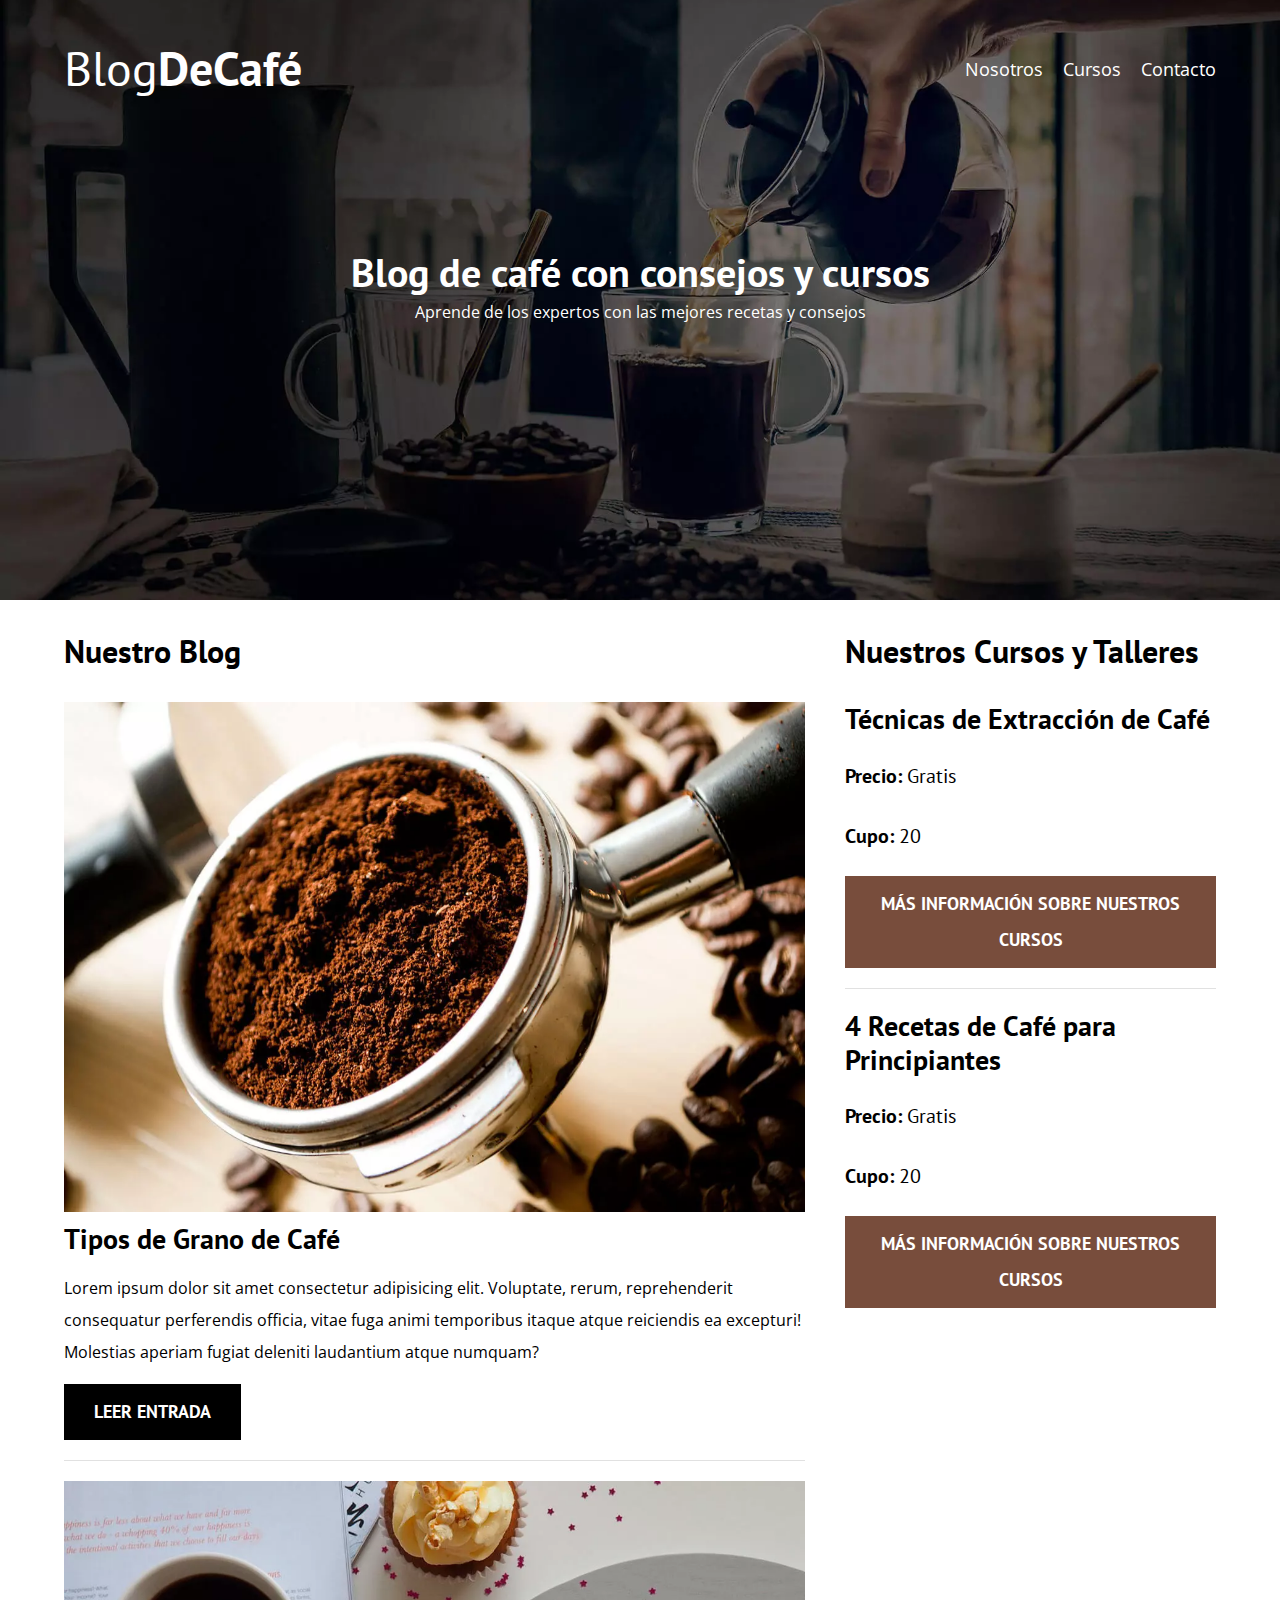
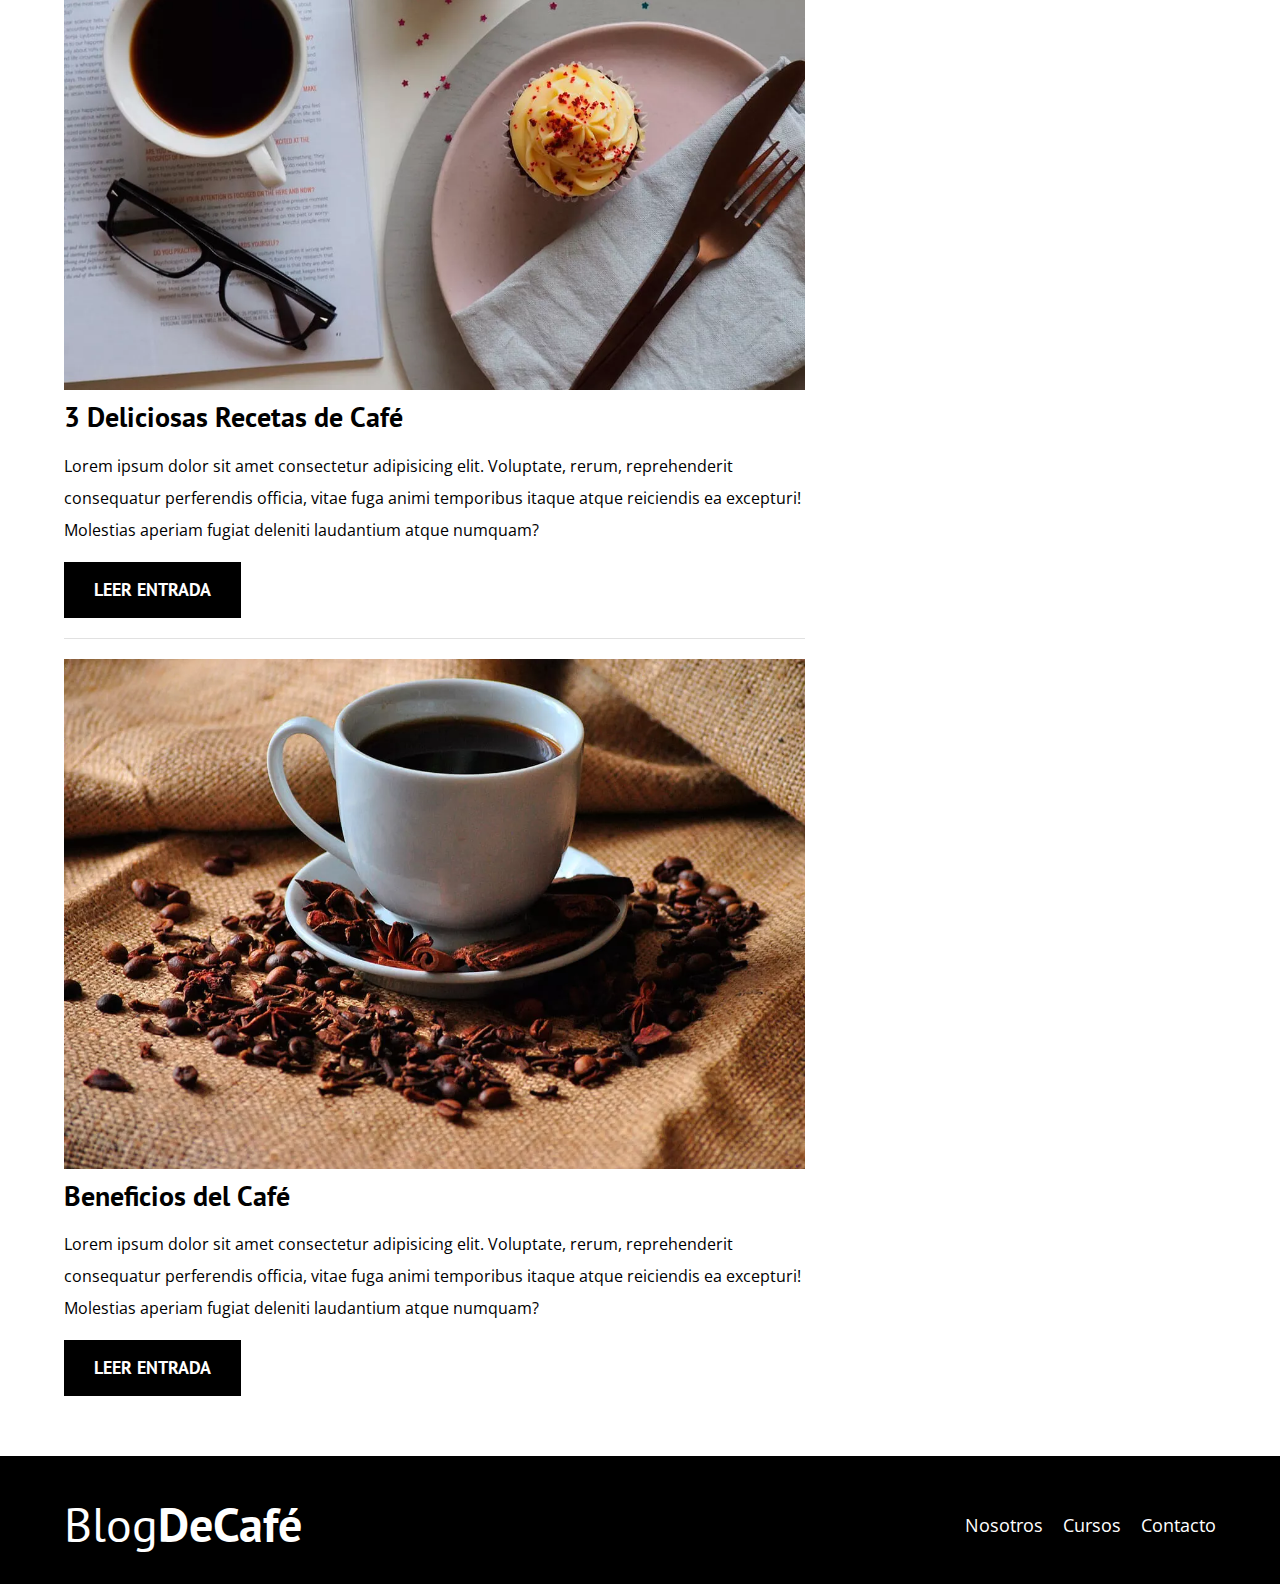
<file: blogdecafe_fin/index.html>
<!DOCTYPE html>
<html lang="en">
<head>
    <meta charset="UTF-8">
    <meta name="viewport" content="width=device-width, initial-scale=1.0">
    <title>BlogDeCafé</title>
    <meta name="description" content="Página web de blog de café">

    <!-- Prefetch -->
    <link rel="prefetch" href="nosotros.html" as="document">

    <!-- Preload -->
    <link rel="preload" href="css/normalize.css" as="style">
    <link rel="stylesheet" href="css/normalize.css">

    <link rel="preload" href="https://fonts.googleapis.com/css2?family=Open+Sans&family=PT+Sans:wght@400;700&display=swap"  crossorigin="crossorigin" as="font">
    <link href="https://fonts.googleapis.com/css2?family=Open+Sans&family=PT+Sans:wght@400;700&display=swap" rel="stylesheet">
    
    <link rel="preload" href="css/style.css" as="style">
    <link rel="stylesheet" href="css/style.css">
</head>
<body>

    <header class="header">

        <div class="contenedor">
            <div class="barra">
                <a class="logo" href="index.html">
                    <h1 class="logo__nombre no-margin centrar-texto">Blog<span class="logo__bold">DeCafé</span></h1>
                </a>

                <nav class="navegacion">
                    <a href="nosotros.html" class="navegacion__enlace">Nosotros</a>
                    <a href="cursos.html" class="navegacion__enlace">Cursos</a>
                    <a href="contacto.html" class="navegacion__enlace">Contacto</a>
                </nav>
            </div>
        </div>

        <div class="header__texto">
            <h2 class="no-margin">Blog de café con consejos y cursos</h2>
            <p class="no-margin">Aprende de los expertos con las mejores recetas y consejos</p>
        </div>
    </header>

    <div class="contenedor contenido-principal">
        <main class="blog">
            <h3>Nuestro Blog</h3>

            <article class="entrada">
                <div class="entrada__imagen">
                    <picture>
                        <source loading="lazy"  srcset="img/blog1.webp" type="image/webp">
                        <img loading="lazy" src="img/blog1.jpg" alt="imagen blog"> 
                    </picture>
                </div>

                <div class="entrada__contenido">
                    <h4 class="no-margin">Tipos de Grano de Café</h4>
                    <p>Lorem ipsum dolor sit amet consectetur adipisicing elit. Voluptate, rerum, reprehenderit consequatur perferendis officia, vitae fuga animi temporibus itaque atque reiciendis ea excepturi! Molestias aperiam fugiat deleniti laudantium atque numquam?</p>
                    <a href="entrada.html" class="boton boton--primario">Leer Entrada</a>
                </div>
            </article>

            <article class="entrada">
                <div class="entrada__imagen">
                    <picture>
                        <source loading="lazy"  srcset="img/blog2.webp" type="image/webp">
                        <img loading="lazy" src="img/blog2.jpg" alt="imagen blog"> 
                    </picture>
                </div>

                <div class="entrada__contenido">
                    <h4 class="no-margin">3 Deliciosas Recetas de Café</h4>
                    <p>Lorem ipsum dolor sit amet consectetur adipisicing elit. Voluptate, rerum, reprehenderit consequatur perferendis officia, vitae fuga animi temporibus itaque atque reiciendis ea excepturi! Molestias aperiam fugiat deleniti laudantium atque numquam?</p>
                    <a href="entrada.html" class="boton boton--primario">Leer Entrada</a>
                </div>
            </article>

            <article class="entrada">
                <div class="entrada__imagen">
                    <picture>
                        <source loading="lazy"  srcset="img/blog3.webp" type="image/webp">
                        <img loading="lazy" src="img/blog3.jpg" alt="imagen blog"> 
                    </picture>
                </div>

                <div class="entrada__contenido">
                    <h4 class="no-margin">Beneficios del Café</h4>
                    <p>Lorem ipsum dolor sit amet consectetur adipisicing elit. Voluptate, rerum, reprehenderit consequatur perferendis officia, vitae fuga animi temporibus itaque atque reiciendis ea excepturi! Molestias aperiam fugiat deleniti laudantium atque numquam?</p>
                    <a href="entrada.html" class="boton boton--primario">Leer Entrada</a>
                </div>
            </article>
        </main>
        <aside class="sidebar">
            <h3>Nuestros Cursos y Talleres</h3>

            <ul class="cursos no-padding">
                <li class="widget-curso">
                    <h4 class="no-margin">Técnicas de Extracción de Café</h4>
                    <p class="widget-curso__label">Precio: 
                        <span class="widget-curso__info">Gratis</span>
                    </p>
                    <p class="widget-curso__label">Cupo: 
                        <span class="widget-curso__info">20</span>
                    </p>
                    <a href="entrada.html" class="boton boton--secundario">Más Información sobre nuestros cursos</a>
                </li>

                <li class="widget-curso">
                    <h4 class="no-margin">4 Recetas de Café para Principiantes</h4>
                    <p class="widget-curso__label">Precio: 
                        <span class="widget-curso__info">Gratis</span>
                    </p>
                    <p class="widget-curso__label">Cupo: 
                        <span class="widget-curso__info">20</span>
                    </p>
                    <a href="entrada.html" class="boton boton--secundario">Más Información sobre nuestros cursos</a>
                </li>
            </ul>
        </aside>
    </div>

    <footer class="footer">
        <div class="contenedor">
            <div class="barra">
                <a class="logo" href="index.html">
                    <h1 class="logo__nombre no-margin centrar-texto">Blog<span class="logo__bold">DeCafé</span></h1>
                </a>

                <nav class="navegacion">
                    <a href="nosotros.html" class="navegacion__enlace">Nosotros</a>
                    <a href="cursos.html" class="navegacion__enlace">Cursos</a>
                    <a href="contacto.html" class="navegacion__enlace">Contacto</a>
                </nav>
            </div>
        </div>
    </footer>
    
    <script src="js/modernizr.js"></script>
</body>
</html>
</file>
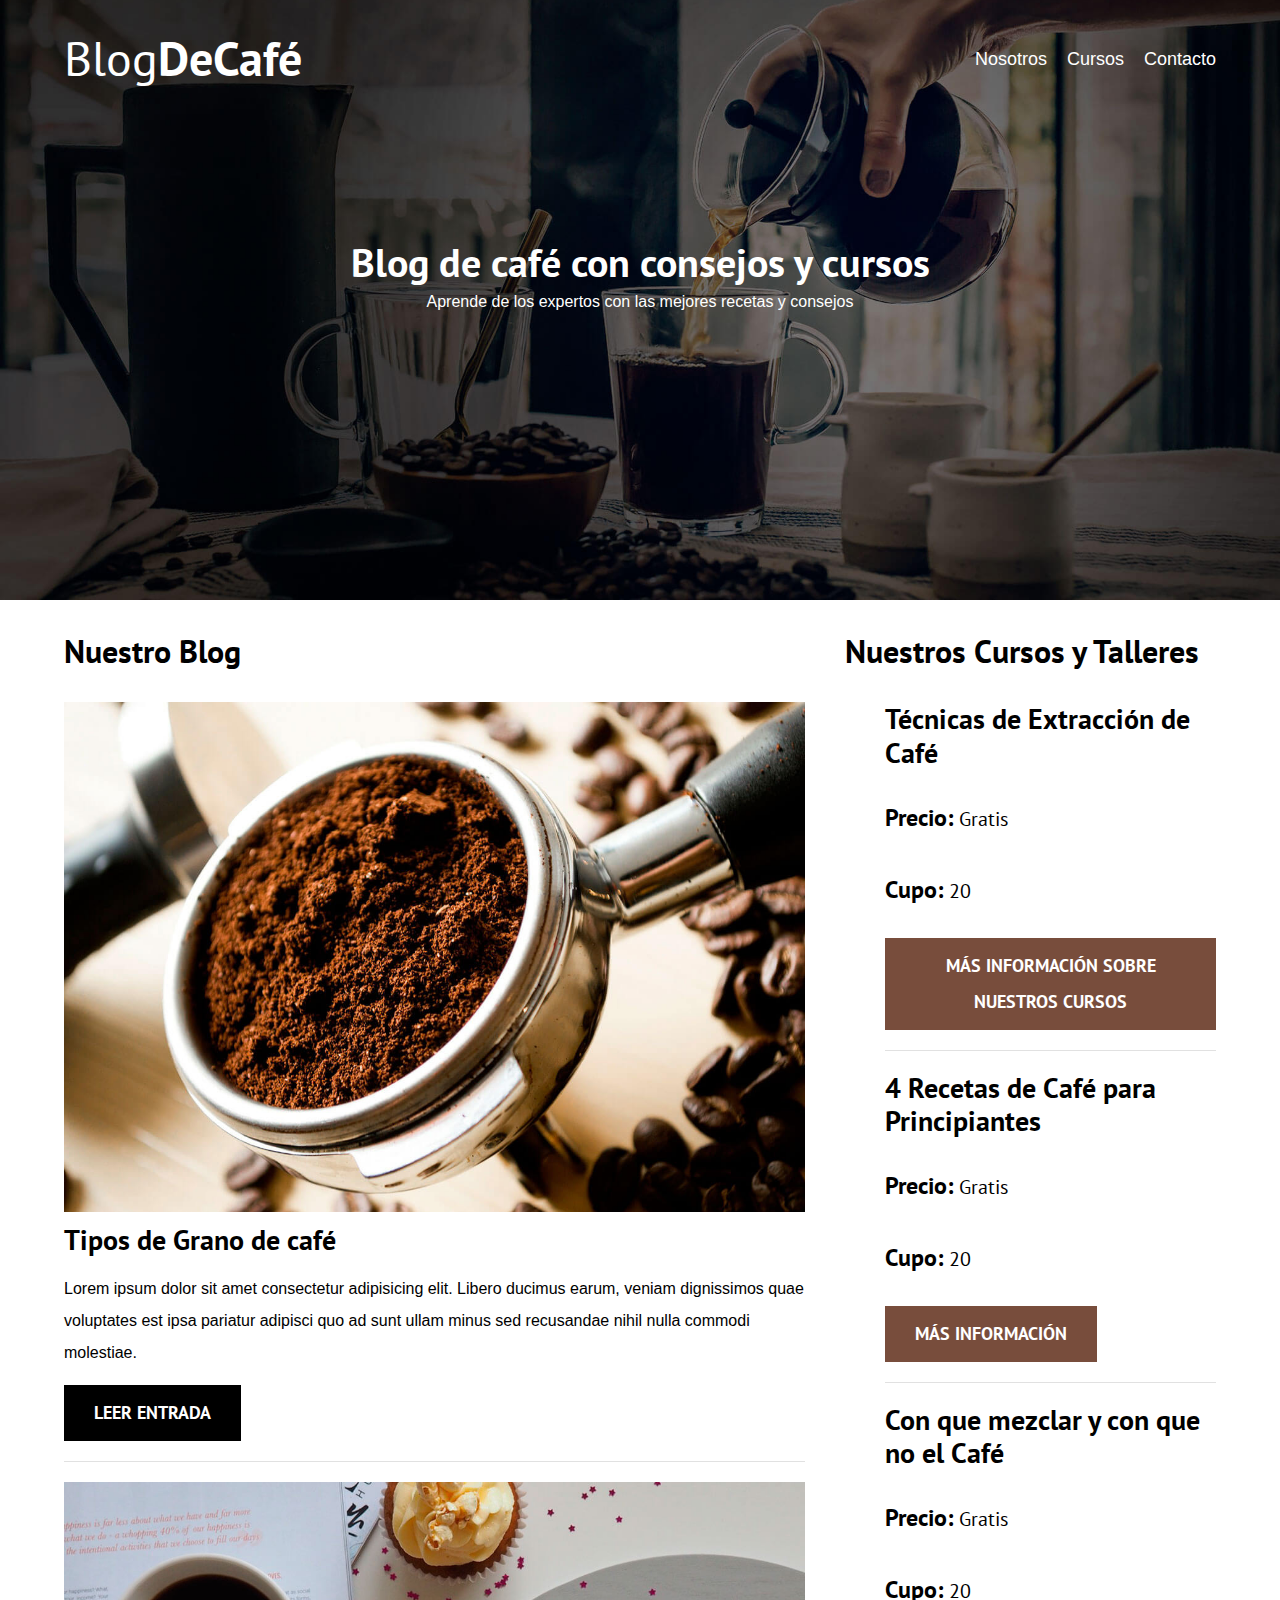
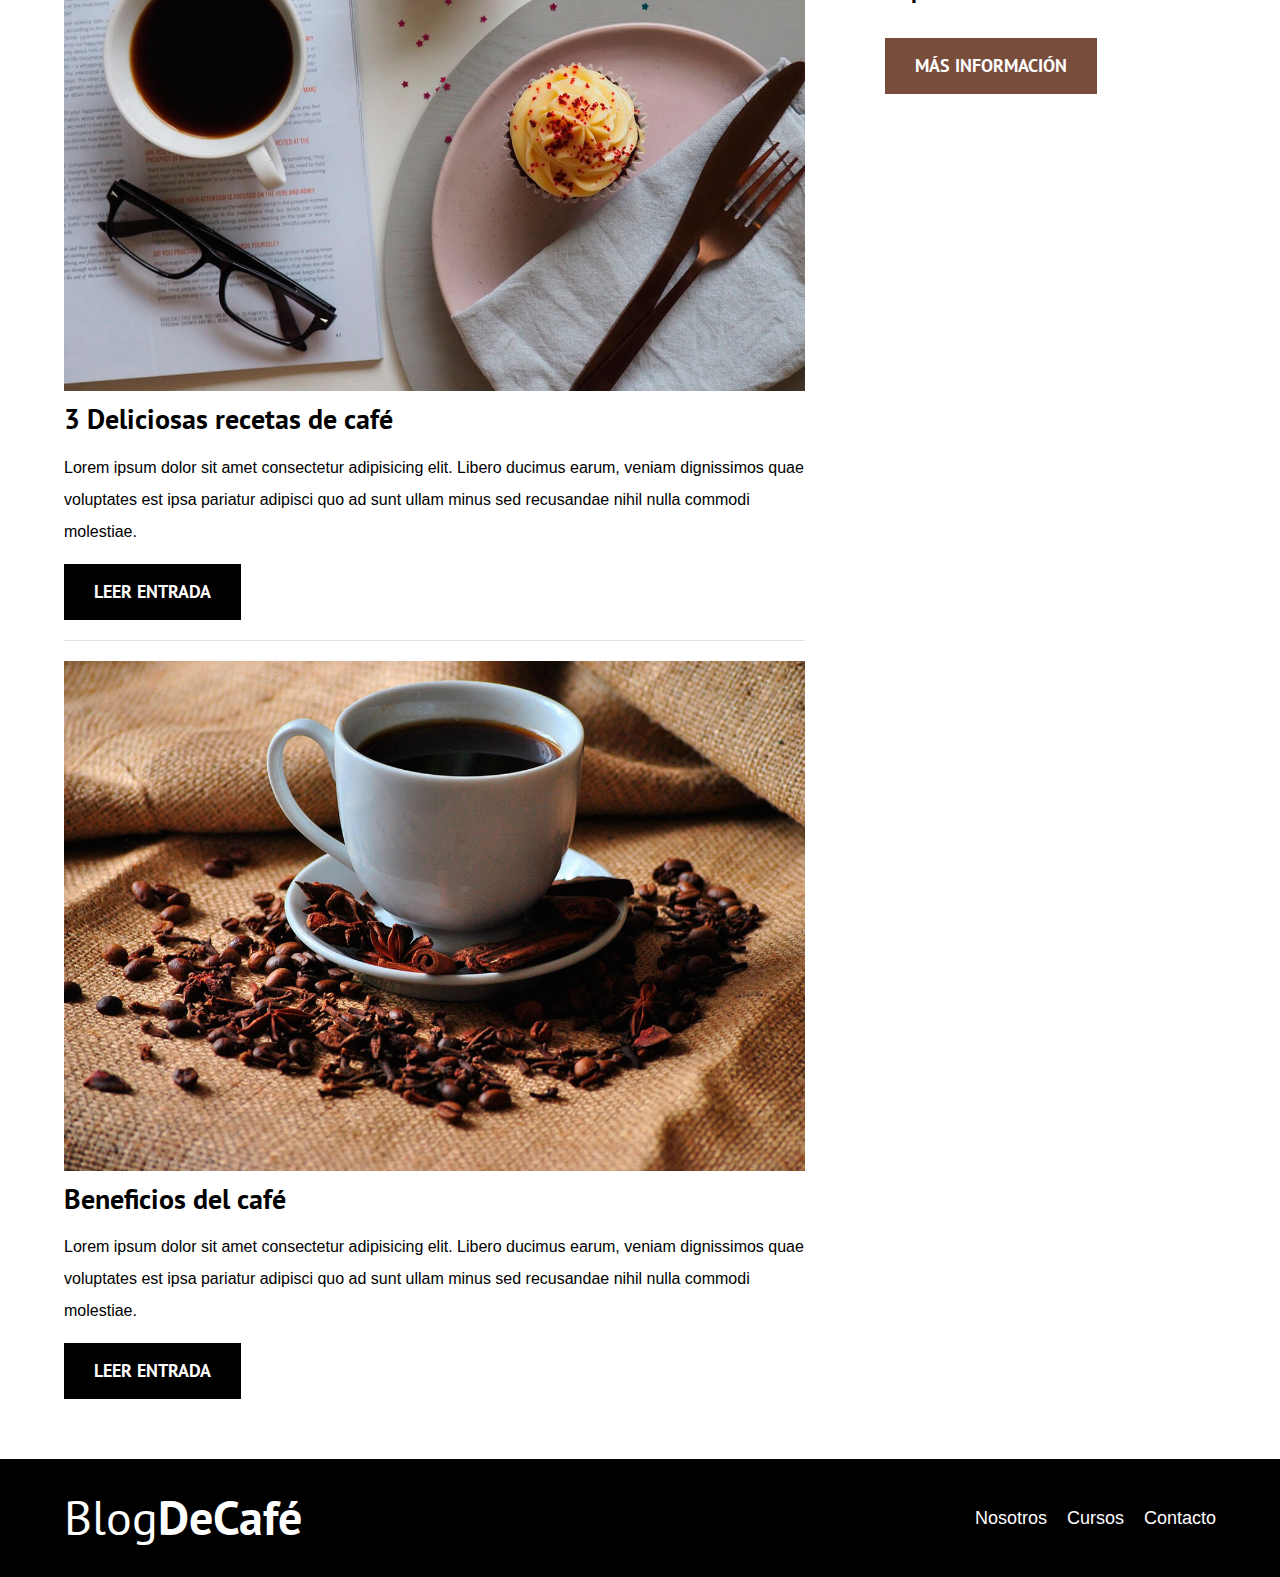
<file: blogdecafe_inicio/index.html>
<!DOCTYPE html>
<html lang="en">
<head>
    <meta charset="UTF-8">
    <meta http-equiv="X-UA-Compatible" content="IE=edge">
    <meta name="viewport" content="width=device-width, initial-scale=1.0">
    <title>BlogDeCafe</title>
    <meta name="description" content="Página web de blog de Café">

    <link rel="stylesheet" href="css/normalize.css">
    <link rel="preconnect" href="https://fonts.googleapis.com"><link rel="preconnect" href="https://fonts.gstatic.com" crossorigin>
    <link href="https://fonts.googleapis.com/css2? family=Open+Sans&family=PT+Sans:wght@400;700&display=swap" rel="stylesheet">
    <link rel="stylesheet" href="css/style.css">
</head>
<body>
    
    <header class="header">
        <div class="contenedor">
            <div class="barra">
                <a class="logo" href="index.html">
                    <h1 class="logo__nombre no-margin centrar-texto">Blog<span class="logo__bold">DeCafé</span></h1>
                </a>
                <nav class="navegacion">
                    <a href="nosotros.html" class="navegacion__enlace">Nosotros</a>
                    <a href="cursos.html" class="navegacion__enlace">Cursos</a>
                    <a href="contacto.html" class="navegacion__enlace">Contacto</a>
                </nav>
            </div>
        </div>

        <div class="header__texto">
            <h2 class="no-margin">Blog de café con consejos y cursos</h2>
            <p class="no-margin">Aprende de los expertos con las mejores recetas y consejos</p>
        </div>

    </header>

    <div class="contenedor contenido-principal">
        <main class="blog">
            <h3>Nuestro Blog</h3>

            <article class="entrada">
                <div class="entrada__imagen">
                    <img src="img/blog1.jpg" alt="imagen blog">
                </div>
                <div class="entrada__contenido">
                    <h4 class="no-margin">
                        Tipos de Grano de café
                    </h4>
                    <p>Lorem ipsum dolor sit amet consectetur adipisicing elit. Libero ducimus earum, veniam dignissimos quae voluptates est ipsa pariatur adipisci quo ad sunt ullam minus sed recusandae nihil nulla commodi molestiae.</p>
                    <a href="entrada.html" class="boton boton--primario">Leer entrada</a>
                </div>
            </article>
            <article class="entrada">
                <div class="entrada__imagen">
                    <img src="img/blog2.jpg" alt="imagen blog">
                </div>
                <div class="entrada__contenido">
                    <h4 class="no-margin">
                        3 Deliciosas recetas de café
                    </h4>
                    <p>Lorem ipsum dolor sit amet consectetur adipisicing elit. Libero ducimus earum, veniam dignissimos quae voluptates est ipsa pariatur adipisci quo ad sunt ullam minus sed recusandae nihil nulla commodi molestiae.</p>
                    <a href="entrada.html" class="boton boton--primario">Leer entrada</a>
                </div>
            </article>
            <article class="entrada">
                <div class="entrada__imagen">
                    <img src="img/blog3.jpg" alt="imagen blog">
                </div>
                <div class="entrada__contenido">
                    <h4 class="no-margin">
                        Beneficios del café
                    </h4>
                    <p>Lorem ipsum dolor sit amet consectetur adipisicing elit. Libero ducimus earum, veniam dignissimos quae voluptates est ipsa pariatur adipisci quo ad sunt ullam minus sed recusandae nihil nulla commodi molestiae.</p>
                    <a href="entrada.html" class="boton boton--primario">Leer entrada</a>
                </div>
            </article>

        </main>
        <aside class="sidebar">
            <h3>Nuestros Cursos y Talleres</h3>

            <ul class="cursos">
                <li class="widget-curso">
                    <h4 class="no-margin">Técnicas de Extracción de Café</h4>
                    <p class="widget-curso__label">Precio:
                        <span class="widget-curso__info">Gratis</span>
                    </p>

                    <p class="widget-curso__label">Cupo:
                        <span class="widget-curso__info">20</span>
                    </p>
                    <a href="entrada.html" class="boton boton--secundario">Más información sobre nuestros cursos</a>
                </li>
                <li class="widget-curso">
                    <h4 class="no-margin">4 Recetas de Café para Principiantes</h4>
                    <p class="widget-curso__label">Precio:
                        <span class="widget-curso__info">Gratis</span>
                    </p>

                    <p class="widget-curso__label">Cupo:
                        <span class="widget-curso__info">20</span>
                    </p>
                    <a href="entrada.html" class="boton boton--secundario">Más información</a>
                </li>
                <li class="widget-curso">
                    <h4 class="no-margin">Con que mezclar y con que no el Café</h4>
                    <p class="widget-curso__label">Precio:
                        <span class="widget-curso__info">Gratis</span>
                    </p>

                    <p class="widget-curso__label">Cupo:
                        <span class="widget-curso__info">20</span>
                    </p>
                    <a href="entrada.html" class="boton boton--secundario">Más información</a>
                </li>
            </ul>
        </aside>
    </div>

    <footer class="footer">
        <div class="contenedor">
            <div class="barra">
                <a class="logo" href="index.html">
                    <h1 class="logo__nombre no-margin centrar-texto">Blog<span class="logo__bold">DeCafé</span></h1>
                </a>
                <nav class="navegacion">
                    <a href="nosotros.html" class="navegacion__enlace">Nosotros</a>
                    <a href="cursos.html" class="navegacion__enlace">Cursos</a>
                    <a href="contacto.html" class="navegacion__enlace">Contacto</a>
                </nav>
            </div> 
        </div>
    </footer>
</body>
</html>
</file>
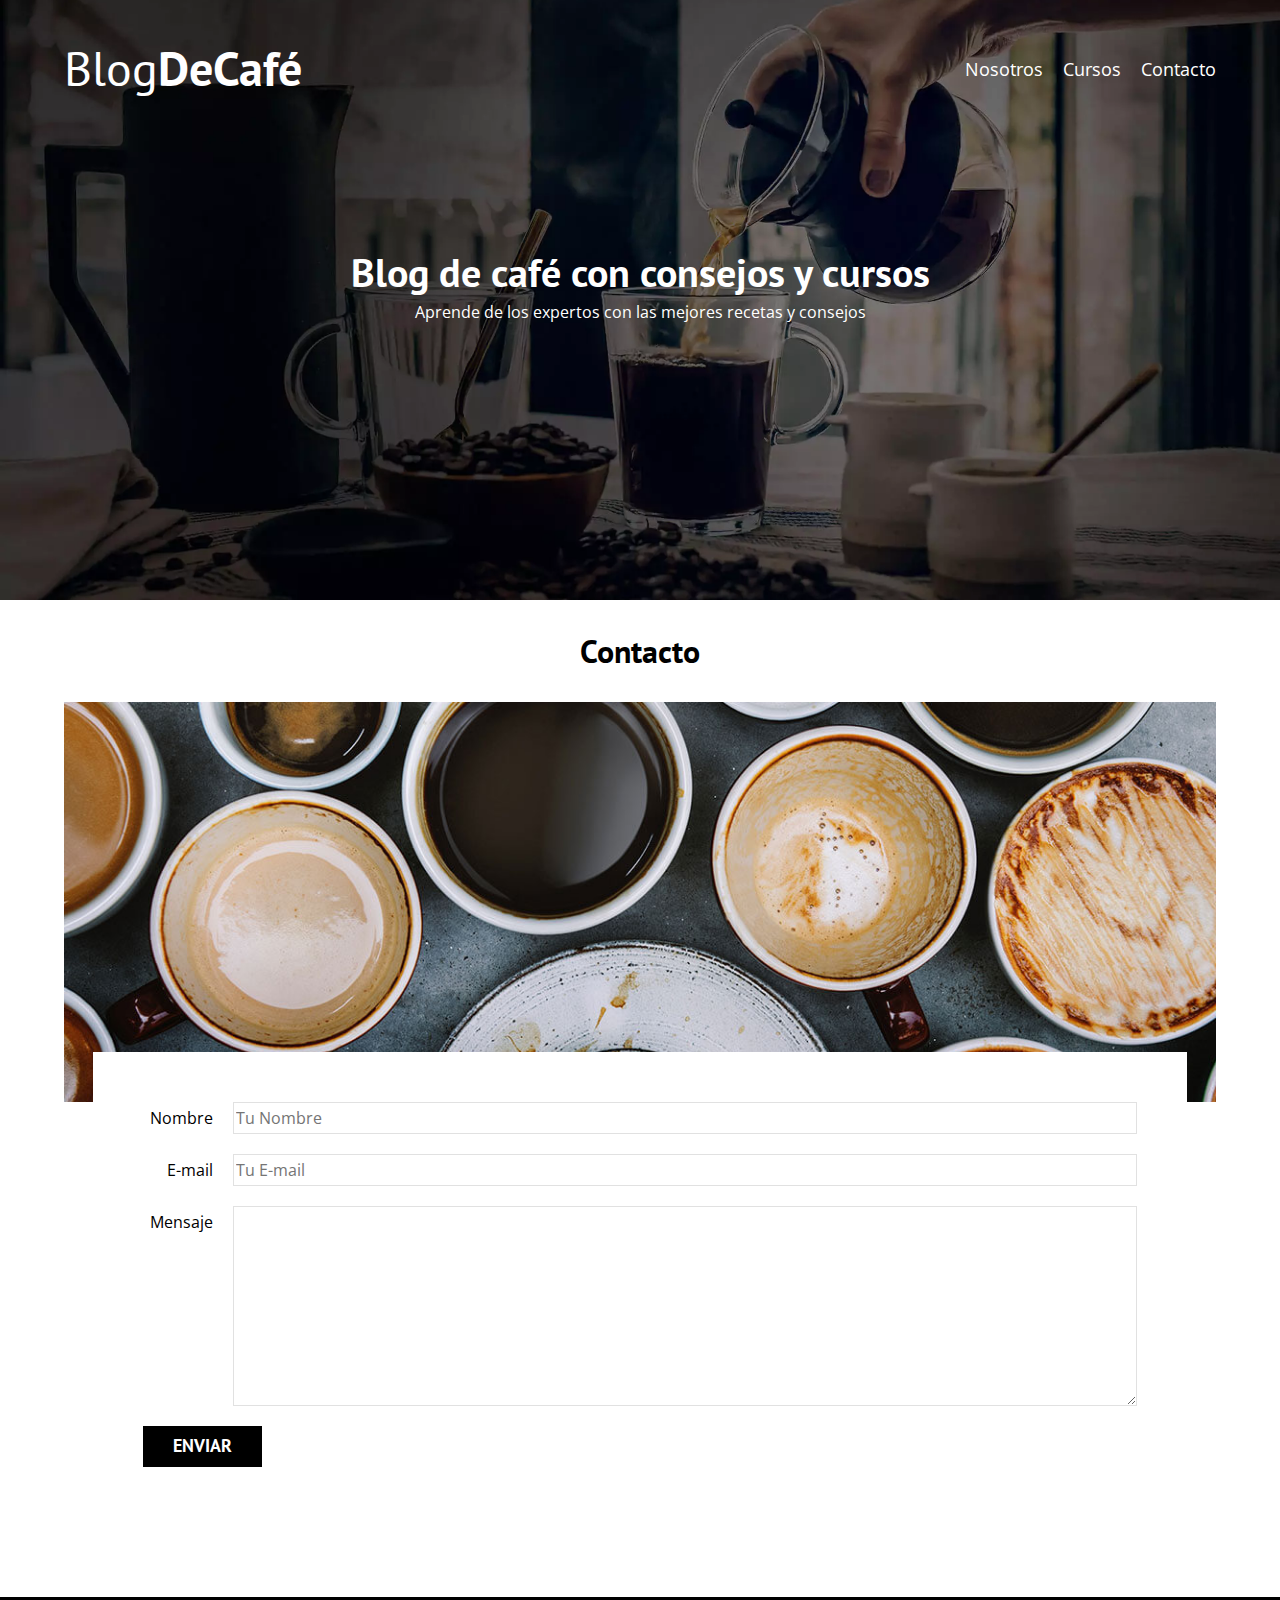
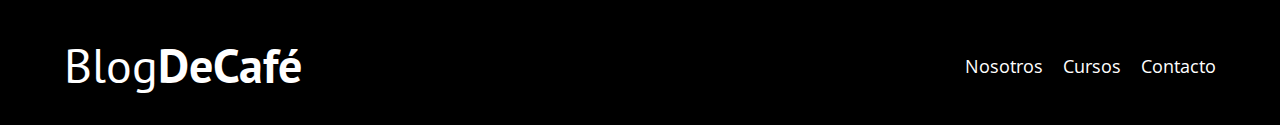
<file: blogdecafe_fin/contacto.html>
<!DOCTYPE html>
<html lang="en">
<head>
    <meta charset="UTF-8">
    <meta name="viewport" content="width=device-width, initial-scale=1.0">
    <title>BlogDeCafé</title>
    <link rel="stylesheet" href="css/normalize.css">
    <link href="https://fonts.googleapis.com/css2?family=Open+Sans&family=PT+Sans:wght@400;700&display=swap" rel="stylesheet">
    <link rel="stylesheet" href="css/style.css">
</head>
<body>

    <header class="header">

        <div class="contenedor">
            <div class="barra">
                <a class="logo" href="index.html">
                    <h1 class="logo__nombre no-margin centrar-texto">Blog<span class="logo__bold">DeCafé</span></h1>
                </a>

                <nav class="navegacion">
                    <a href="nosotros.html" class="navegacion__enlace">Nosotros</a>
                    <a href="cursos.html" class="navegacion__enlace">Cursos</a>
                    <a href="contacto.html" class="navegacion__enlace">Contacto</a>
                </nav>
            </div>
        </div>

        <div class="header__texto">
            <h2 class="no-margin">Blog de café con consejos y cursos</h2>
            <p class="no-margin">Aprende de los expertos con las mejores recetas y consejos</p>
        </div>
    </header>

    <main class="contenedor">
        <h3 class="centrar-texto">Contacto</h3>

        <div class="contacto-bg"></div>

        <form class="formulario">
            <div class="campo">
                <label class="campo__label" for="nombre">Nombre</label>
                <input 
                    class="campo__field"
                    type="text" 
                    placeholder="Tu Nombre" 
                    id="nombre"
                >
            </div>
            <div class="campo">
                <label class="campo__label" for="email">E-mail</label>
                <input 
                    class="campo__field"
                    type="email" 
                    placeholder="Tu E-mail" 
                    id="email"
                >
            </div>
            <div class="campo">
                <label class="campo__label" for="mensaje">Mensaje</label>
                <textarea 
                    class="campo__field campo__field--textarea"
                    id="mensaje"
                ></textarea>
            </div>

            <div class="campo">
                <input type="submit" value="Enviar" class="boton boton--primario">
            </div>
        </form>

        
    </main>

    <footer class="footer">
        <div class="contenedor">
            <div class="barra">
                <a class="logo" href="index.html">
                    <h1 class="logo__nombre no-margin centrar-texto">Blog<span class="logo__bold">DeCafé</span></h1>
                </a>

                <nav class="navegacion">
                    <a href="nosotros.html" class="navegacion__enlace">Nosotros</a>
                    <a href="cursos.html" class="navegacion__enlace">Cursos</a>
                    <a href="contacto.html" class="navegacion__enlace">Contacto</a>
                </nav>
            </div>
        </div>
    </footer>
    <script src="js/modernizr.js"></script>
</body>
</html>
</file>
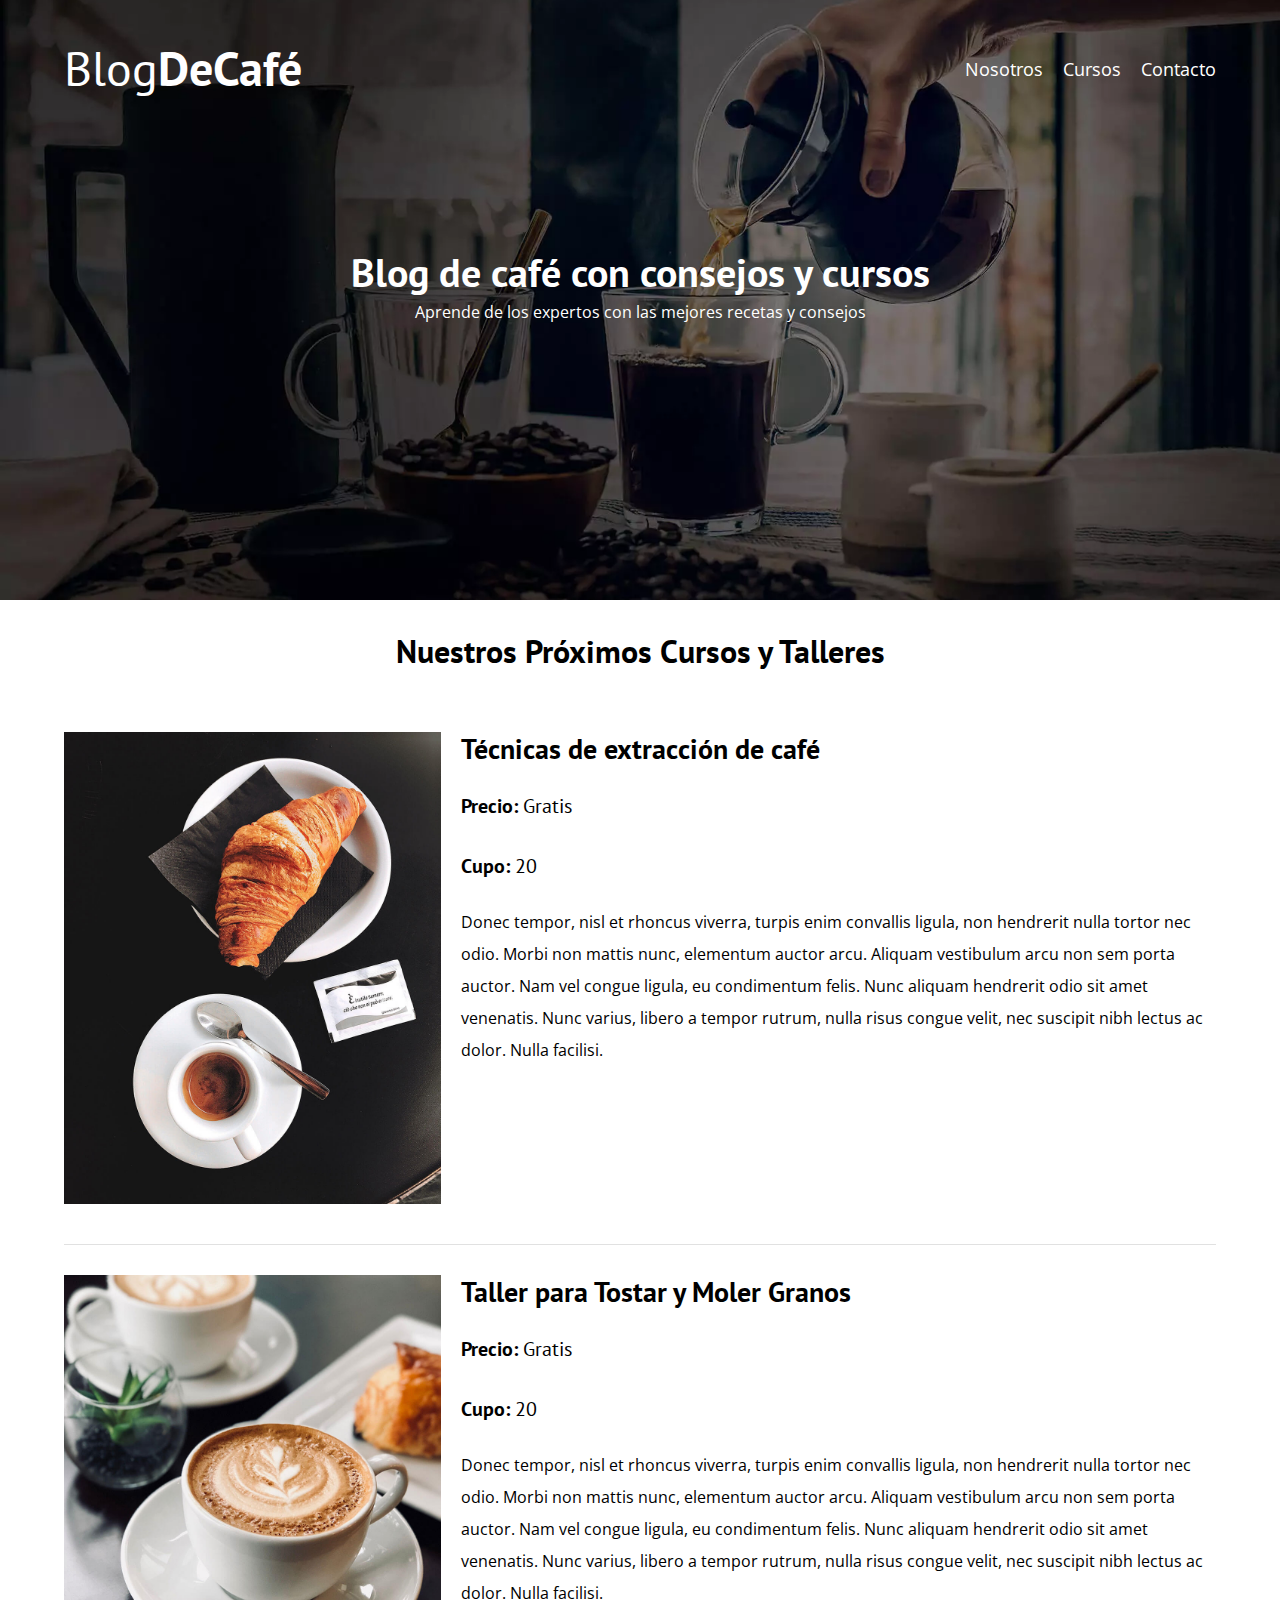
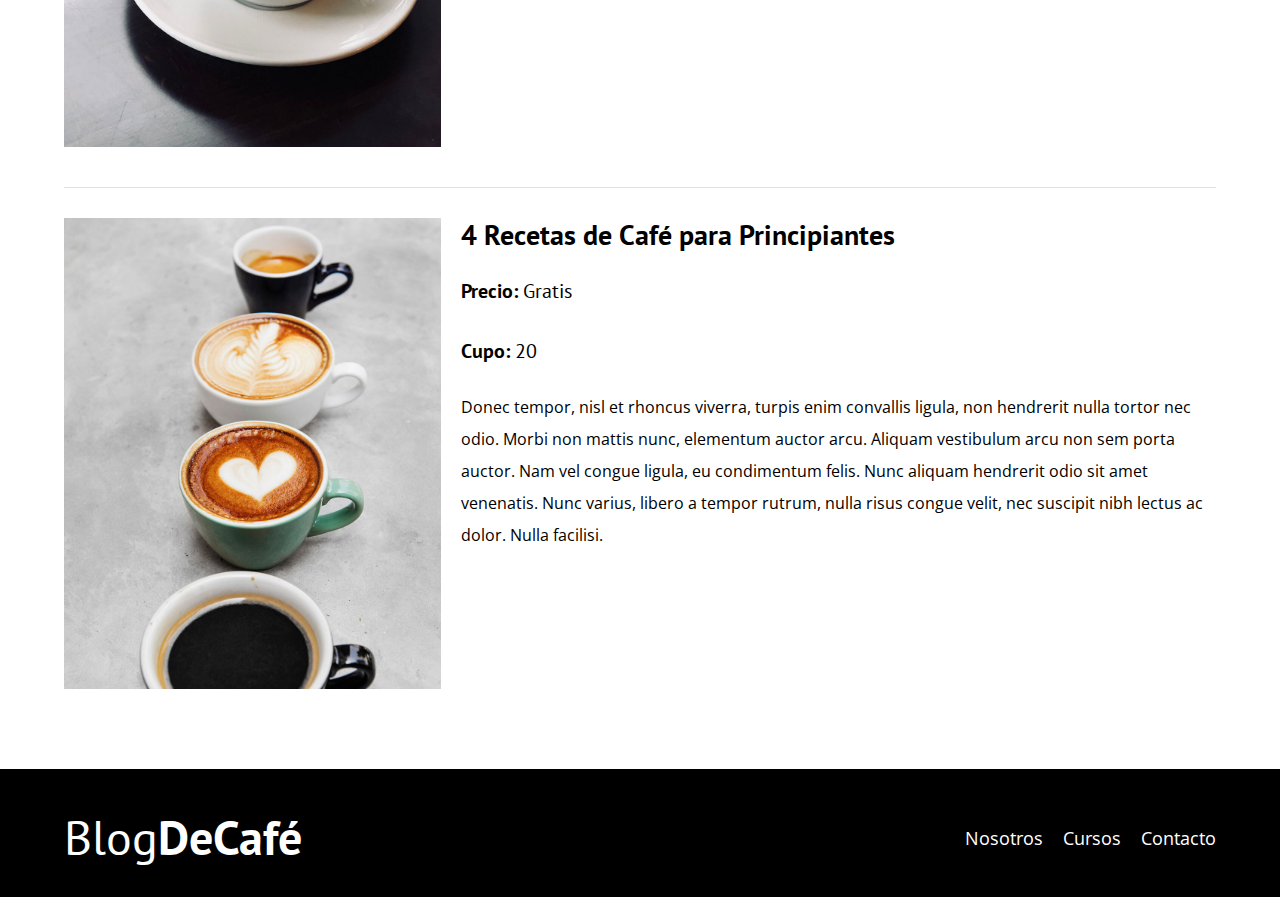
<file: blogdecafe_fin/cursos.html>
<!DOCTYPE html>
<html lang="en">
<head>
    <meta charset="UTF-8">
    <meta name="viewport" content="width=device-width, initial-scale=1.0">
    <title>BlogDeCafé</title>
    <link rel="stylesheet" href="css/normalize.css">
    <link href="https://fonts.googleapis.com/css2?family=Open+Sans&family=PT+Sans:wght@400;700&display=swap" rel="stylesheet">
    <link rel="stylesheet" href="css/style.css">
</head>
<body>

    <header class="header">

        <div class="contenedor">
            <div class="barra">
                <a class="logo" href="index.html">
                    <h1 class="logo__nombre no-margin centrar-texto">Blog<span class="logo__bold">DeCafé</span></h1>
                </a>

                <nav class="navegacion">
                    <a href="nosotros.html" class="navegacion__enlace">Nosotros</a>
                    <a href="cursos.html" class="navegacion__enlace">Cursos</a>
                    <a href="contacto.html" class="navegacion__enlace">Contacto</a>
                </nav>
            </div>
        </div>

        <div class="header__texto">
            <h2 class="no-margin">Blog de café con consejos y cursos</h2>
            <p class="no-margin">Aprende de los expertos con las mejores recetas y consejos</p>
        </div>
    </header>

    <main class="contenedor">
        <h3 class="centrar-texto">Nuestros Próximos Cursos y Talleres</h3>

        <div class="curso">
            <div class="curso__imagen">
                <img src="img/curso1.jpg" alt="Imagen del curso">
            </div>
            <div class="curso__informacion">
                <h4 class="no-margin">Técnicas de extracción de café</h4>
                <p class="curso__label">Precio: 
                    <span class="curso__info">Gratis</span>
                </p>
                <p class="curso__label">Cupo: 
                    <span class="curso__info">20</span>
                </p>
                <p class="curso__descripcion">
                    Donec tempor, nisl et rhoncus viverra, turpis enim convallis ligula, non hendrerit nulla tortor nec odio. Morbi non mattis nunc, elementum auctor arcu. Aliquam vestibulum arcu non sem porta auctor. Nam vel congue ligula, eu condimentum felis. Nunc aliquam hendrerit odio sit amet venenatis. Nunc varius, libero a tempor rutrum, nulla risus congue velit, nec suscipit nibh lectus ac dolor. Nulla facilisi.
                </p>
            </div> <!--.curso-informacion-->
        </div> <!--.curso -->

        <div class="curso">
            <div class="curso__imagen">
                <img src="img/curso2.jpg" alt="Imagen del curso">
            </div>
            <div class="curso__informacion">
                <h4 class="no-margin">Taller para Tostar y Moler Granos</h4>
                <p class="curso__label">Precio: 
                    <span class="curso__info">Gratis</span>
                </p>
                <p class="curso__label">Cupo: 
                    <span class="curso__info">20</span>
                </p>
                <p class="curso__descripcion">
                    Donec tempor, nisl et rhoncus viverra, turpis enim convallis ligula, non hendrerit nulla tortor nec odio. Morbi non mattis nunc, elementum auctor arcu. Aliquam vestibulum arcu non sem porta auctor. Nam vel congue ligula, eu condimentum felis. Nunc aliquam hendrerit odio sit amet venenatis. Nunc varius, libero a tempor rutrum, nulla risus congue velit, nec suscipit nibh lectus ac dolor. Nulla facilisi.
                </p>
            </div> <!--.curso-informacion-->
        </div> <!--.curso -->

        <div class="curso">
            <div class="curso__imagen">
                <img src="img/curso3.jpg" alt="Imagen del curso">
            </div>
            <div class="curso__informacion">
                <h4 class="no-margin">4 Recetas de Café para Principiantes</h4>
                <p class="curso__label">Precio: 
                    <span class="curso__info">Gratis</span>
                </p>
                <p class="curso__label">Cupo: 
                    <span class="curso__info">20</span>
                </p>
                <p class="curso__descripcion">
                    Donec tempor, nisl et rhoncus viverra, turpis enim convallis ligula, non hendrerit nulla tortor nec odio. Morbi non mattis nunc, elementum auctor arcu. Aliquam vestibulum arcu non sem porta auctor. Nam vel congue ligula, eu condimentum felis. Nunc aliquam hendrerit odio sit amet venenatis. Nunc varius, libero a tempor rutrum, nulla risus congue velit, nec suscipit nibh lectus ac dolor. Nulla facilisi.
                </p>
            </div> <!--.curso-informacion-->
        </div> <!--.curso -->

        
    </main>

    <footer class="footer">
        <div class="contenedor">
            <div class="barra">
                <a class="logo" href="index.html">
                    <h1 class="logo__nombre no-margin centrar-texto">Blog<span class="logo__bold">DeCafé</span></h1>
                </a>

                <nav class="navegacion">
                    <a href="nosotros.html" class="navegacion__enlace">Nosotros</a>
                    <a href="cursos.html" class="navegacion__enlace">Cursos</a>
                    <a href="contacto.html" class="navegacion__enlace">Contacto</a>
                </nav>
            </div>
        </div>
    </footer>
    <script src="js/modernizr.js"></script>
</body>
</html>
</file>
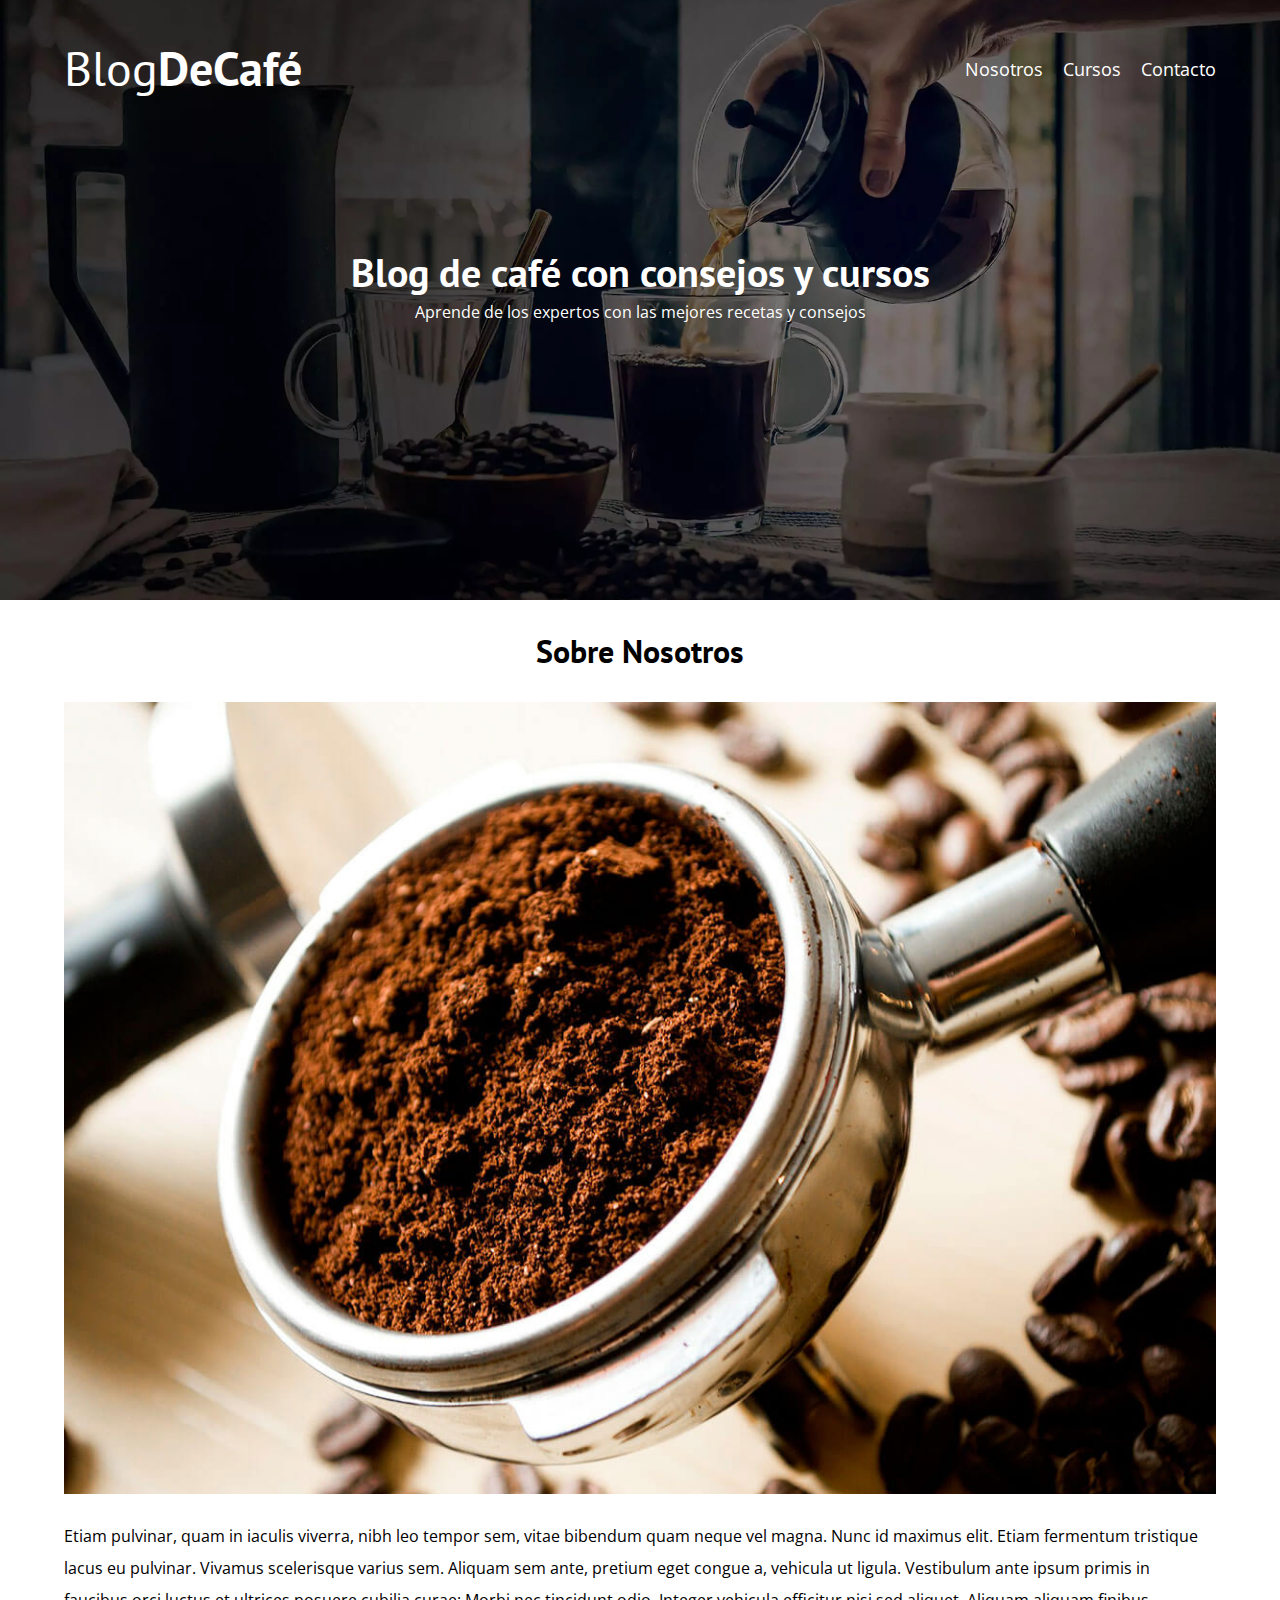
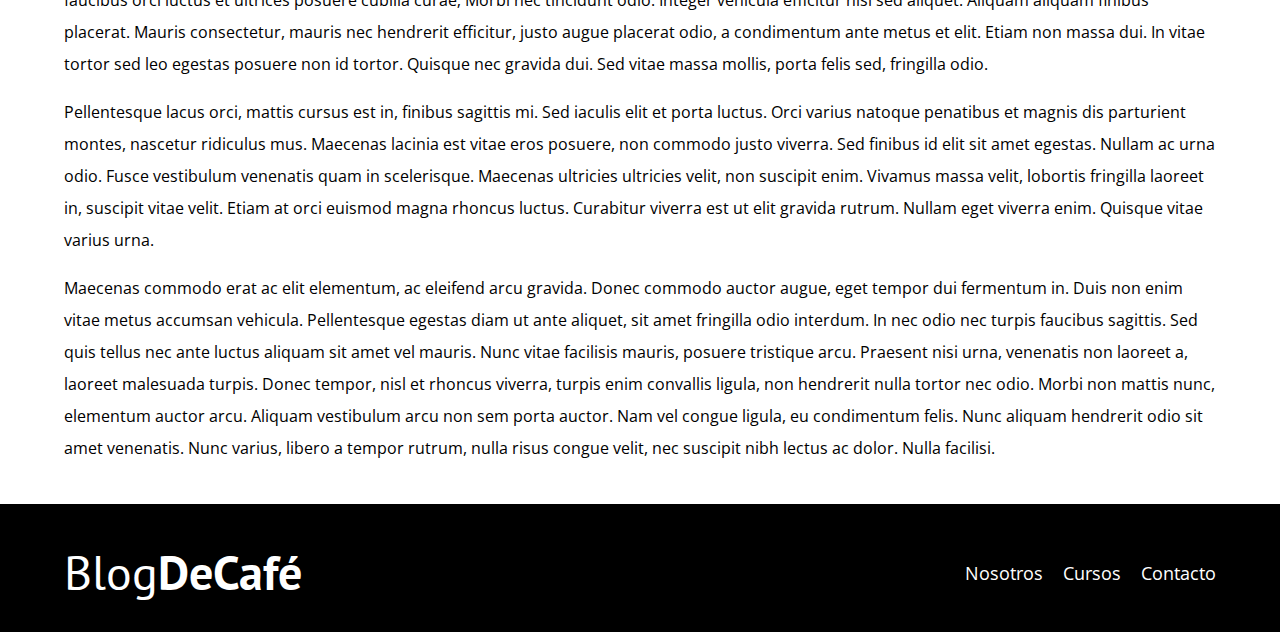
<file: blogdecafe_fin/entrada.html>
<!DOCTYPE html>
<html lang="en">
<head>
    <meta charset="UTF-8">
    <meta name="viewport" content="width=device-width, initial-scale=1.0">
    <title>BlogDeCafé</title>
    <link rel="stylesheet" href="css/normalize.css">
    <link href="https://fonts.googleapis.com/css2?family=Open+Sans&family=PT+Sans:wght@400;700&display=swap" rel="stylesheet">
    <link rel="stylesheet" href="css/style.css">
</head>
<body>

    <header class="header">

        <div class="contenedor">
            <div class="barra">
                <a class="logo" href="index.html">
                    <h1 class="logo__nombre no-margin centrar-texto">Blog<span class="logo__bold">DeCafé</span></h1>
                </a>

                <nav class="navegacion">
                    <a href="nosotros.html" class="navegacion__enlace">Nosotros</a>
                    <a href="cursos.html" class="navegacion__enlace">Cursos</a>
                    <a href="contacto.html" class="navegacion__enlace">Contacto</a>
                </nav>
            </div>
        </div>

        <div class="header__texto">
            <h2 class="no-margin">Blog de café con consejos y cursos</h2>
            <p class="no-margin">Aprende de los expertos con las mejores recetas y consejos</p>
        </div>
    </header>

    <main class="contenedor">
        <h3 class="centrar-texto">Sobre Nosotros</h3>

        <img src="img/blog1.jpg" alt="imagen del blog">

        <p>Etiam pulvinar, quam in iaculis viverra, nibh leo tempor sem, vitae bibendum quam neque vel magna. Nunc id maximus elit. Etiam fermentum tristique lacus eu pulvinar. Vivamus scelerisque varius sem. Aliquam sem ante, pretium eget congue a, vehicula ut ligula. Vestibulum ante ipsum primis in faucibus orci luctus et ultrices posuere cubilia curae; Morbi nec tincidunt odio. Integer vehicula efficitur nisi sed aliquet. Aliquam aliquam finibus placerat. Mauris consectetur, mauris nec hendrerit efficitur, justo augue placerat odio, a condimentum ante metus et elit. Etiam non massa dui. In vitae tortor sed leo egestas posuere non id tortor. Quisque nec gravida dui. Sed vitae massa mollis, porta felis sed, fringilla odio.</p>

        <p> Pellentesque lacus orci, mattis cursus est in, finibus sagittis mi. Sed iaculis elit et porta luctus. Orci varius natoque penatibus et magnis dis parturient montes, nascetur ridiculus mus. Maecenas lacinia est vitae eros posuere, non commodo justo viverra. Sed finibus id elit sit amet egestas. Nullam ac urna odio. Fusce vestibulum venenatis quam in scelerisque. Maecenas ultricies ultricies velit, non suscipit enim. Vivamus massa velit, lobortis fringilla laoreet in, suscipit vitae velit. Etiam at orci euismod magna rhoncus luctus. Curabitur viverra est ut elit gravida rutrum. Nullam eget viverra enim. Quisque vitae varius urna.</p>

        <p>Maecenas commodo erat ac elit elementum, ac eleifend arcu gravida. Donec commodo auctor augue, eget tempor dui fermentum in. Duis non enim vitae metus accumsan vehicula. Pellentesque egestas diam ut ante aliquet, sit amet fringilla odio interdum. In nec odio nec turpis faucibus sagittis. Sed quis tellus nec ante luctus aliquam sit amet vel mauris. Nunc vitae facilisis mauris, posuere tristique arcu. Praesent nisi urna, venenatis non laoreet a, laoreet malesuada turpis. Donec tempor, nisl et rhoncus viverra, turpis enim convallis ligula, non hendrerit nulla tortor nec odio. Morbi non mattis nunc, elementum auctor arcu. Aliquam vestibulum arcu non sem porta auctor. Nam vel congue ligula, eu condimentum felis. Nunc aliquam hendrerit odio sit amet venenatis. Nunc varius, libero a tempor rutrum, nulla risus congue velit, nec suscipit nibh lectus ac dolor. Nulla facilisi.</p>
    </main>

    <footer class="footer">
        <div class="contenedor">
            <div class="barra">
                <a class="logo" href="index.html">
                    <h1 class="logo__nombre no-margin centrar-texto">Blog<span class="logo__bold">DeCafé</span></h1>
                </a>

                <nav class="navegacion">
                    <a href="nosotros.html" class="navegacion__enlace">Nosotros</a>
                    <a href="cursos.html" class="navegacion__enlace">Cursos</a>
                    <a href="contacto.html" class="navegacion__enlace">Contacto</a>
                </nav>
            </div>
        </div>
    </footer>
    <script src="js/modernizr.js"></script>
</body>
</html>
</file>
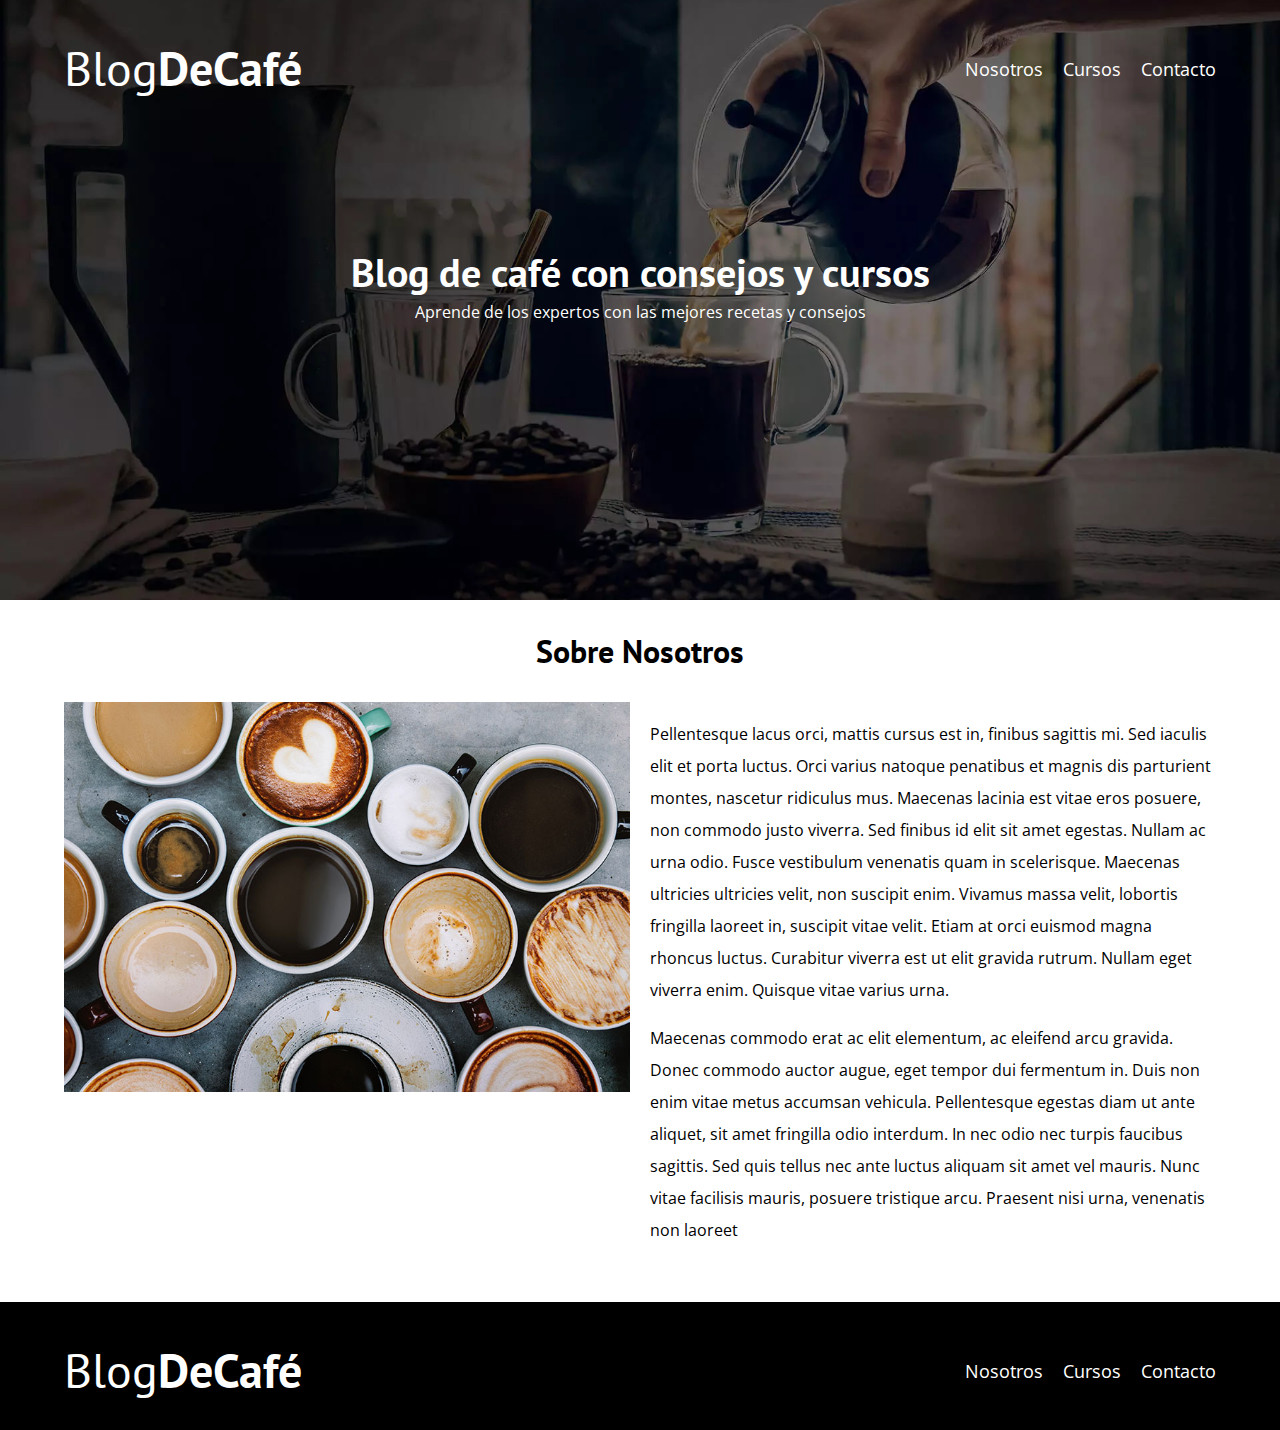
<file: blogdecafe_fin/nosotros.html>
<!DOCTYPE html>
<html lang="en">
<head>
    <meta charset="UTF-8">
    <meta name="viewport" content="width=device-width, initial-scale=1.0">
    <title>BlogDeCafé</title>
    <link rel="stylesheet" href="css/normalize.css">
    <link href="https://fonts.googleapis.com/css2?family=Open+Sans&family=PT+Sans:wght@400;700&display=swap" rel="stylesheet">
    <link rel="stylesheet" href="css/style.css">
</head>
<body>

    <header class="header">

        <div class="contenedor">
            <div class="barra">
                <a class="logo" href="index.html">
                    <h1 class="logo__nombre no-margin centrar-texto">Blog<span class="logo__bold">DeCafé</span></h1>
                </a>

                <nav class="navegacion">
                    <a href="nosotros.html" class="navegacion__enlace">Nosotros</a>
                    <a href="cursos.html" class="navegacion__enlace">Cursos</a>
                    <a href="contacto.html" class="navegacion__enlace">Contacto</a>
                </nav>
            </div>
        </div>

        <div class="header__texto">
            <h2 class="no-margin">Blog de café con consejos y cursos</h2>
            <p class="no-margin">Aprende de los expertos con las mejores recetas y consejos</p>
        </div>
    </header>

    <main class="contenedor">
        <h3 class="centrar-texto">Sobre Nosotros</h3>

        <div class="sobre-nosotros">
            <div class="sobre-nosotros__imagen">
                <img src="img/nosotros.jpg" alt="imagen nosotros">
            </div>

            <div class="sobre-nosotros__texto">
                <p>Pellentesque lacus orci, mattis cursus est in, finibus sagittis mi. Sed iaculis elit et porta luctus. Orci varius natoque penatibus et magnis dis parturient montes, nascetur ridiculus mus. Maecenas lacinia est vitae eros posuere, non commodo justo viverra. Sed finibus id elit sit amet egestas. Nullam ac urna odio. Fusce vestibulum venenatis quam in scelerisque. Maecenas ultricies ultricies velit, non suscipit enim. Vivamus massa velit, lobortis fringilla laoreet in, suscipit vitae velit. Etiam at orci euismod magna rhoncus luctus. Curabitur viverra est ut elit gravida rutrum. Nullam eget viverra enim. Quisque vitae varius urna.</p>

                <p>Maecenas commodo erat ac elit elementum, ac eleifend arcu gravida. Donec commodo auctor augue, eget tempor dui fermentum in. Duis non enim vitae metus accumsan vehicula. Pellentesque egestas diam ut ante aliquet, sit amet fringilla odio interdum. In nec odio nec turpis faucibus sagittis. Sed quis tellus nec ante luctus aliquam sit amet vel mauris. Nunc vitae facilisis mauris, posuere tristique arcu. Praesent nisi urna, venenatis non laoreet</p>
            </div>
        </div>
    </main>

    <footer class="footer">
        <div class="contenedor">
            <div class="barra">
                <a class="logo" href="index.html">
                    <h1 class="logo__nombre no-margin centrar-texto">Blog<span class="logo__bold">DeCafé</span></h1>
                </a>

                <nav class="navegacion">
                    <a href="nosotros.html" class="navegacion__enlace">Nosotros</a>
                    <a href="cursos.html" class="navegacion__enlace">Cursos</a>
                    <a href="contacto.html" class="navegacion__enlace">Contacto</a>
                </nav>
            </div>
        </div>
    </footer>
    
    <script src="js/modernizr.js"></script>
</body>
</html>
</file>
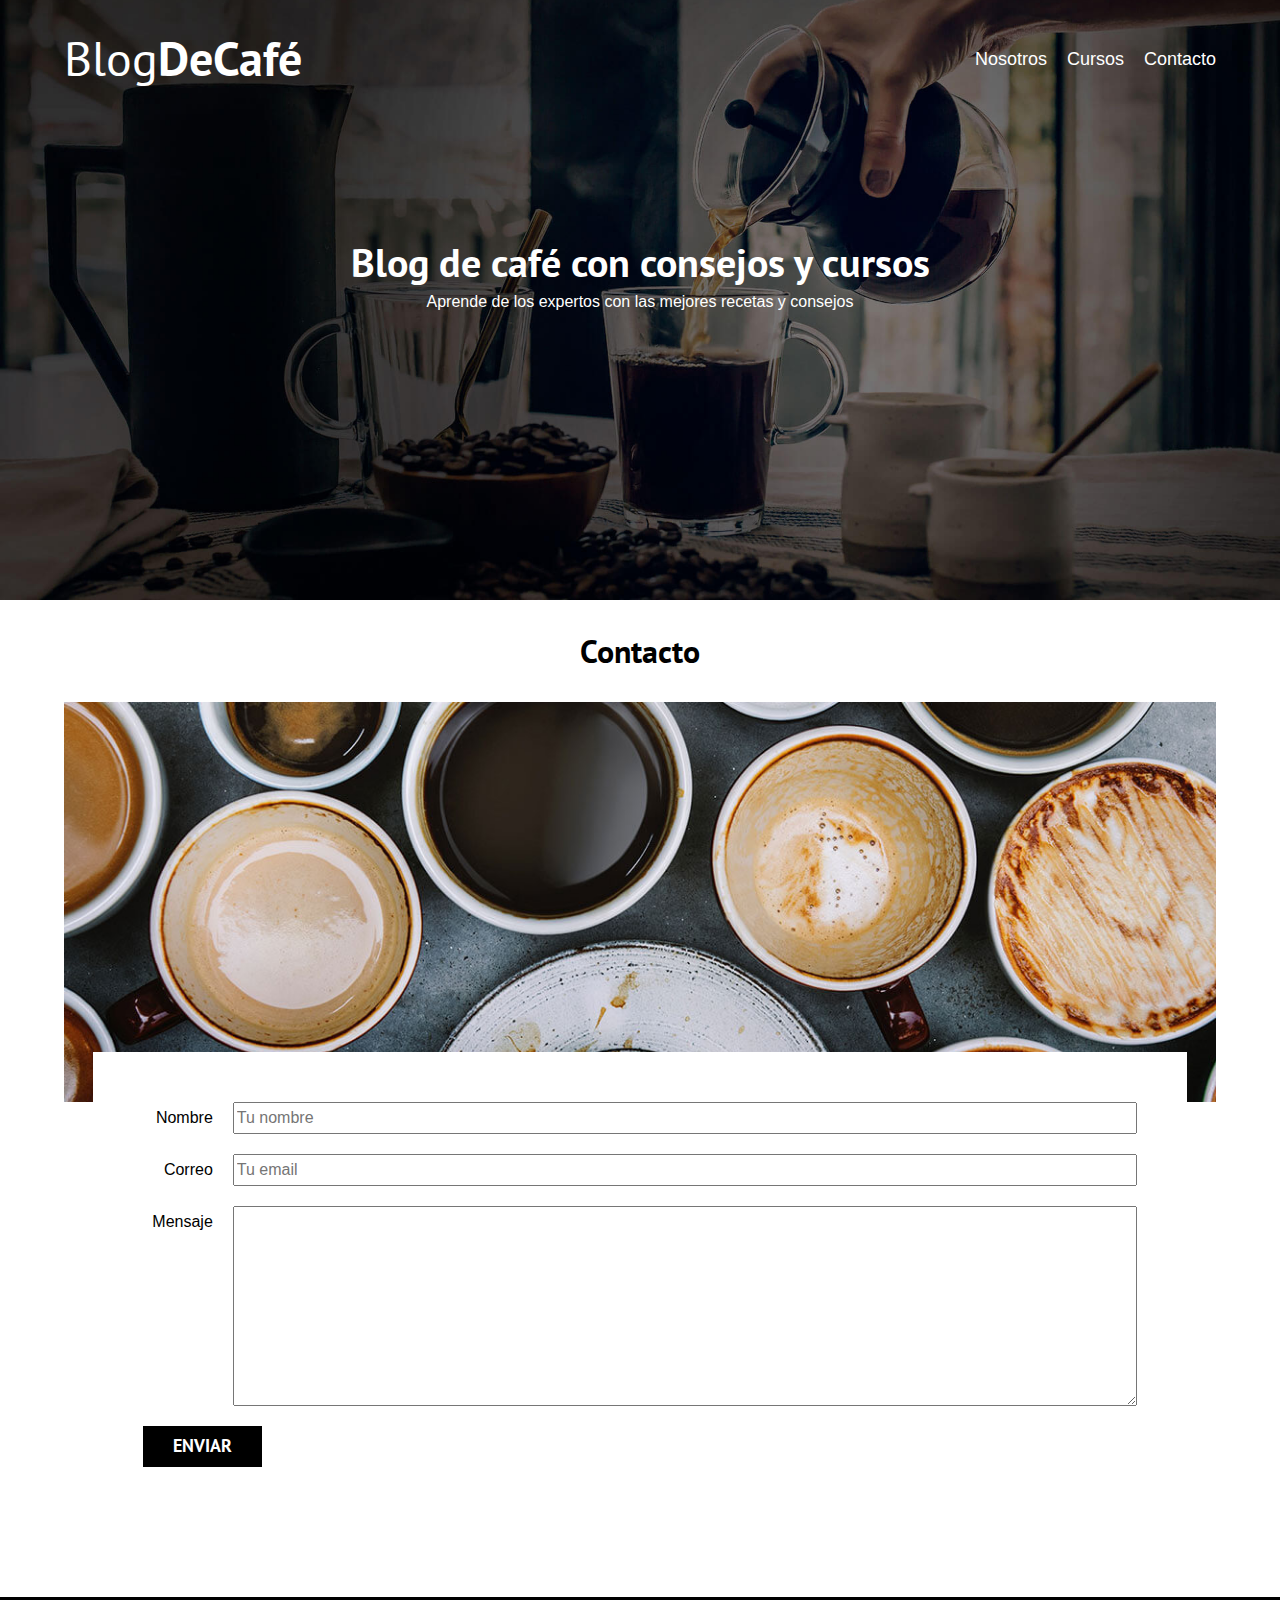
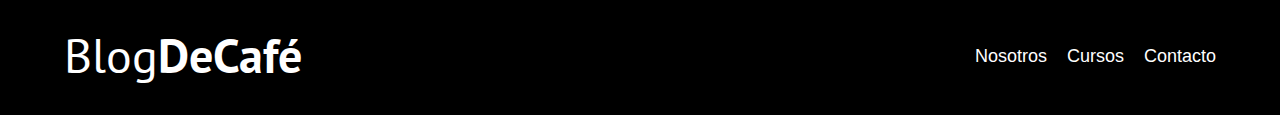
<file: blogdecafe_inicio/contacto.html>
<!DOCTYPE html>
<html lang="en">
<head>
    <meta charset="UTF-8">
    <meta http-equiv="X-UA-Compatible" content="IE=edge">
    <meta name="viewport" content="width=device-width, initial-scale=1.0">
    <title>BlogDeCafe</title>
    <link rel="stylesheet" href="css/normalize.css">
    <link rel="preconnect" href="https://fonts.googleapis.com"><link rel="preconnect" href="https://fonts.gstatic.com" crossorigin>
    <link href="https://fonts.googleapis.com/css2? family=Open+Sans&family=PT+Sans:wght@400;700&display=swap" rel="stylesheet">
    <link rel="stylesheet" href="css/style.css">
</head>
<body>
    
    <header class="header">
        <div class="contenedor">
            <div class="barra">
                <a class="logo" href="index.html">
                    <h1 class="logo__nombre no-margin centrar-texto">Blog<span class="logo__bold">DeCafé</span></h1>
                </a>
                <nav class="navegacion">
                    <a href="nosotros.html" class="navegacion__enlace">Nosotros</a>
                    <a href="cursos.html" class="navegacion__enlace">Cursos</a>
                    <a href="contacto.html" class="navegacion__enlace">Contacto</a>
                </nav>
            </div>
        </div>

        <div class="header__texto">
            <h2 class="no-margin">Blog de café con consejos y cursos</h2>
            <p class="no-margin">Aprende de los expertos con las mejores recetas y consejos</p>
        </div>

    </header>

    <main class="contenedor">
        <h3 class="centrar-texto">Contacto</h3>

        <div class="contacto-bg"></div>

        <form class="formulario">
            <div class="campo">
                <label class="campo__label" for="nombre">Nombre</label>
                <input class="campo__field" type="text" placeholder="Tu nombre" id="nombre">
            </div>
            <div class="campo">
                <label class="campo__label" for="email">Correo</label>
                <input class="campo__field" type="email" placeholder="Tu email" id="email">
            </div> 
            <div class="campo">
                <label class="campo__label" for="mensaje">Mensaje</label>
                <textarea class="campo__field campo__field--textarea" id="mensaje"></textarea>
            </div>             
            <div class="campo">
                <input type="submit" value="Enviar" class="boton boton--primario">
            </div>
        </form>
        
    </main>

    <footer class="footer">
        <div class="contenedor">
            <div class="barra">
                <a class="logo" href="index.html">
                    <h1 class="logo__nombre no-margin centrar-texto">Blog<span class="logo__bold">DeCafé</span></h1>
                </a>
                <nav class="navegacion">
                    <a href="nosotros.html" class="navegacion__enlace">Nosotros</a>
                    <a href="cursos.html" class="navegacion__enlace">Cursos</a>
                    <a href="contacto.html" class="navegacion__enlace">Contacto</a>
                </nav>
            </div> 
        </div>
    </footer>
</body>
</html>
</file>
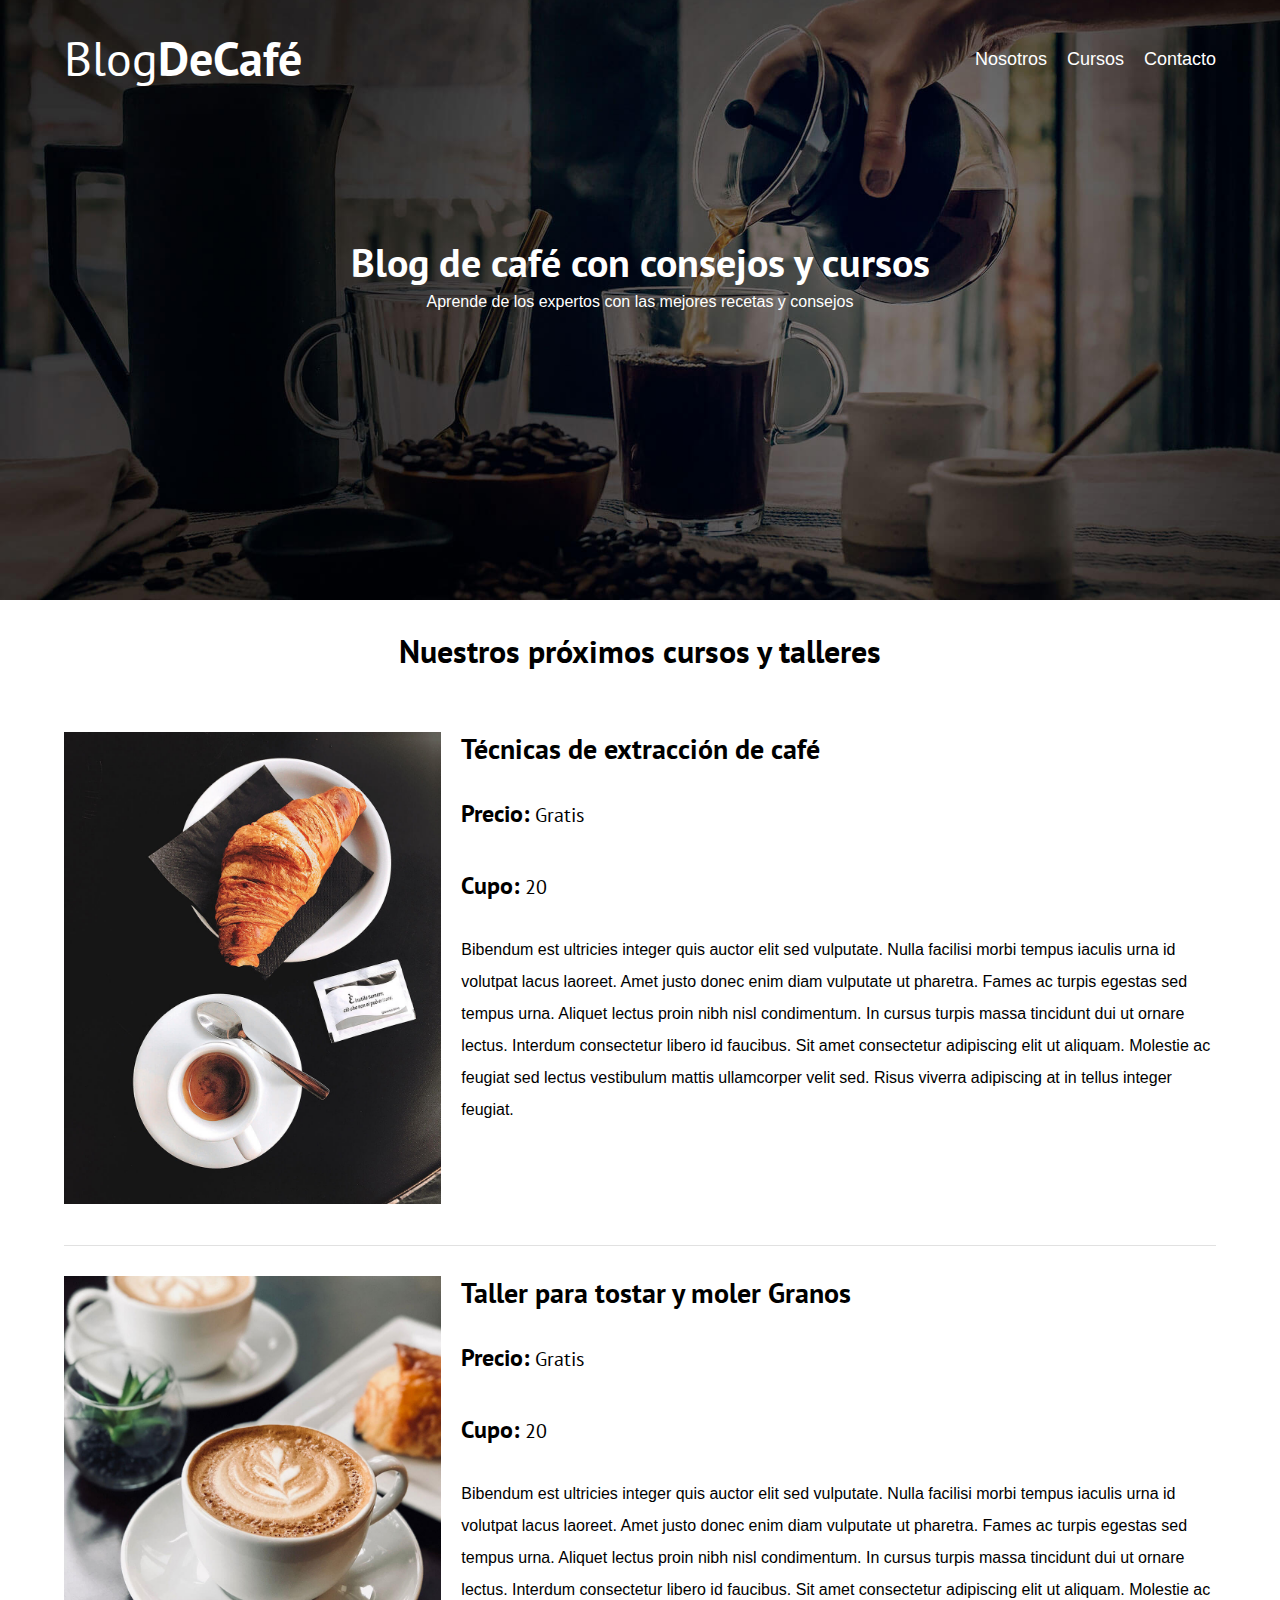
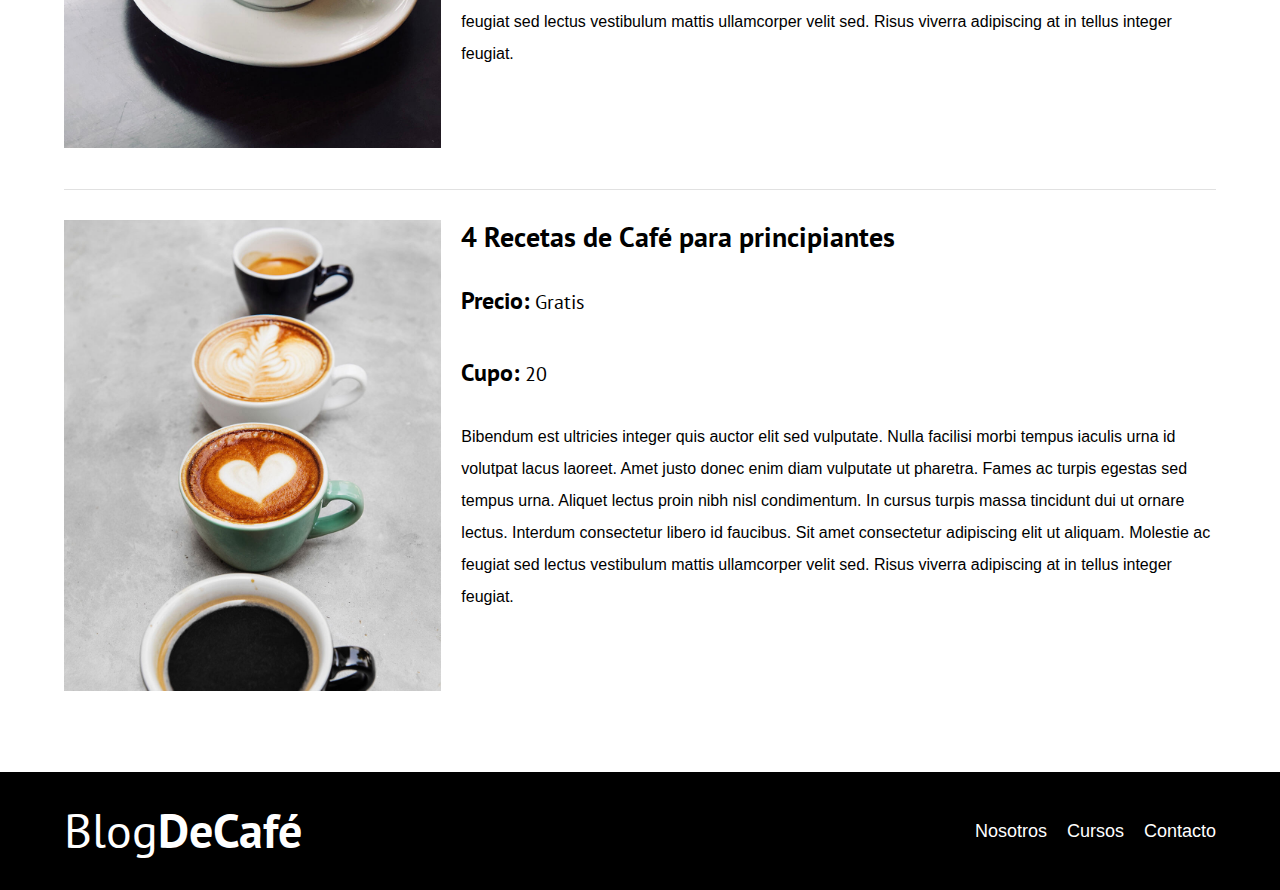
<file: blogdecafe_inicio/cursos.html>
<!DOCTYPE html>
<html lang="en">
<head>
    <meta charset="UTF-8">
    <meta http-equiv="X-UA-Compatible" content="IE=edge">
    <meta name="viewport" content="width=device-width, initial-scale=1.0">
    <title>BlogDeCafe</title>
    <link rel="stylesheet" href="css/normalize.css">
    <link rel="preconnect" href="https://fonts.googleapis.com"><link rel="preconnect" href="https://fonts.gstatic.com" crossorigin>
    <link href="https://fonts.googleapis.com/css2? family=Open+Sans&family=PT+Sans:wght@400;700&display=swap" rel="stylesheet">
    <link rel="stylesheet" href="css/style.css">
</head>
<body>
    
    <header class="header">
        <div class="contenedor">
            <div class="barra">
                <a class="logo" href="index.html">
                    <h1 class="logo__nombre no-margin centrar-texto">Blog<span class="logo__bold">DeCafé</span></h1>
                </a>
                <nav class="navegacion">
                    <a href="nosotros.html" class="navegacion__enlace">Nosotros</a>
                    <a href="cursos.html" class="navegacion__enlace">Cursos</a>
                    <a href="contacto.html" class="navegacion__enlace">Contacto</a>
                </nav>
            </div>
        </div>

        <div class="header__texto">
            <h2 class="no-margin">Blog de café con consejos y cursos</h2>
            <p class="no-margin">Aprende de los expertos con las mejores recetas y consejos</p>
        </div>

    </header>

    <main class="contenedor">
        <h3 class="centrar-texto">Nuestros próximos cursos y talleres</h3>

        <div class="curso">
            <div class="curso__imagen">
                <img src="img/curso1.jpg" alt="Imagen del curso">
            </div>

            <div class="curso__informacion">
                <h4 class="no-margin">Técnicas de extracción de café</h4>
                <p class="curso__label">Precio:
                <span class="curso__info">Gratis</span>
                </p>

                <p class="curso__label">Cupo:
                <span class="curso__info">20</span>
                </p>
                <p class="curso__descripcion">
                    Bibendum est ultricies integer quis auctor elit sed vulputate. Nulla facilisi morbi tempus iaculis urna id volutpat lacus laoreet. Amet justo donec enim diam vulputate ut pharetra. Fames ac turpis egestas sed tempus urna. Aliquet lectus proin nibh nisl condimentum. In cursus turpis massa tincidunt dui ut ornare lectus. Interdum consectetur libero id faucibus. Sit amet consectetur adipiscing elit ut aliquam. Molestie ac feugiat sed lectus vestibulum mattis ullamcorper velit sed. Risus viverra adipiscing at in tellus integer feugiat.
                </p>
            </div> <!-- fin curso informacion-->
        </div> <!-- fin curso-->

        <div class="curso">
            <div class="curso__imagen">
                <img src="img/curso2.jpg" alt="Imagen del curso">
            </div>

            <div class="curso__informacion">
                <h4 class="no-margin">Taller para tostar y moler Granos</h4>
                <p class="curso__label">Precio:
                <span class="curso__info">Gratis</span>
                </p>

                <p class="curso__label">Cupo:
                <span class="curso__info">20</span>
                </p>
                <p class="curso__descripcion">
                    Bibendum est ultricies integer quis auctor elit sed vulputate. Nulla facilisi morbi tempus iaculis urna id volutpat lacus laoreet. Amet justo donec enim diam vulputate ut pharetra. Fames ac turpis egestas sed tempus urna. Aliquet lectus proin nibh nisl condimentum. In cursus turpis massa tincidunt dui ut ornare lectus. Interdum consectetur libero id faucibus. Sit amet consectetur adipiscing elit ut aliquam. Molestie ac feugiat sed lectus vestibulum mattis ullamcorper velit sed. Risus viverra adipiscing at in tellus integer feugiat.
                </p>
            </div> <!-- fin curso informacion-->
        </div> <!-- fin curso-->
        <div class="curso">
            <div class="curso__imagen">
                <img src="img/curso3.jpg" alt="Imagen del curso">
            </div>

            <div class="curso__informacion">
                <h4 class="no-margin">4 Recetas de Café para principiantes</h4>
                <p class="curso__label">Precio:
                <span class="curso__info">Gratis</span>
                </p>

                <p class="curso__label">Cupo:
                <span class="curso__info">20</span>
                </p>
                <p class="curso__descripcion">
                    Bibendum est ultricies integer quis auctor elit sed vulputate. Nulla facilisi morbi tempus iaculis urna id volutpat lacus laoreet. Amet justo donec enim diam vulputate ut pharetra. Fames ac turpis egestas sed tempus urna. Aliquet lectus proin nibh nisl condimentum. In cursus turpis massa tincidunt dui ut ornare lectus. Interdum consectetur libero id faucibus. Sit amet consectetur adipiscing elit ut aliquam. Molestie ac feugiat sed lectus vestibulum mattis ullamcorper velit sed. Risus viverra adipiscing at in tellus integer feugiat.
                </p>
            </div> <!-- fin curso informacion-->
        </div> <!-- fin curso-->
    </main>    
    <footer class="footer">
        <div class="contenedor">
            <div class="barra">
                <a class="logo" href="index.html">
                    <h1 class="logo__nombre no-margin centrar-texto">Blog<span class="logo__bold">DeCafé</span></h1>
                </a>
                <nav class="navegacion">
                    <a href="nosotros.html" class="navegacion__enlace">Nosotros</a>
                    <a href="cursos.html" class="navegacion__enlace">Cursos</a>
                    <a href="contacto.html" class="navegacion__enlace">Contacto</a>
                </nav>
            </div> 
        </div>
    </footer>
</body>
</html>
</file>
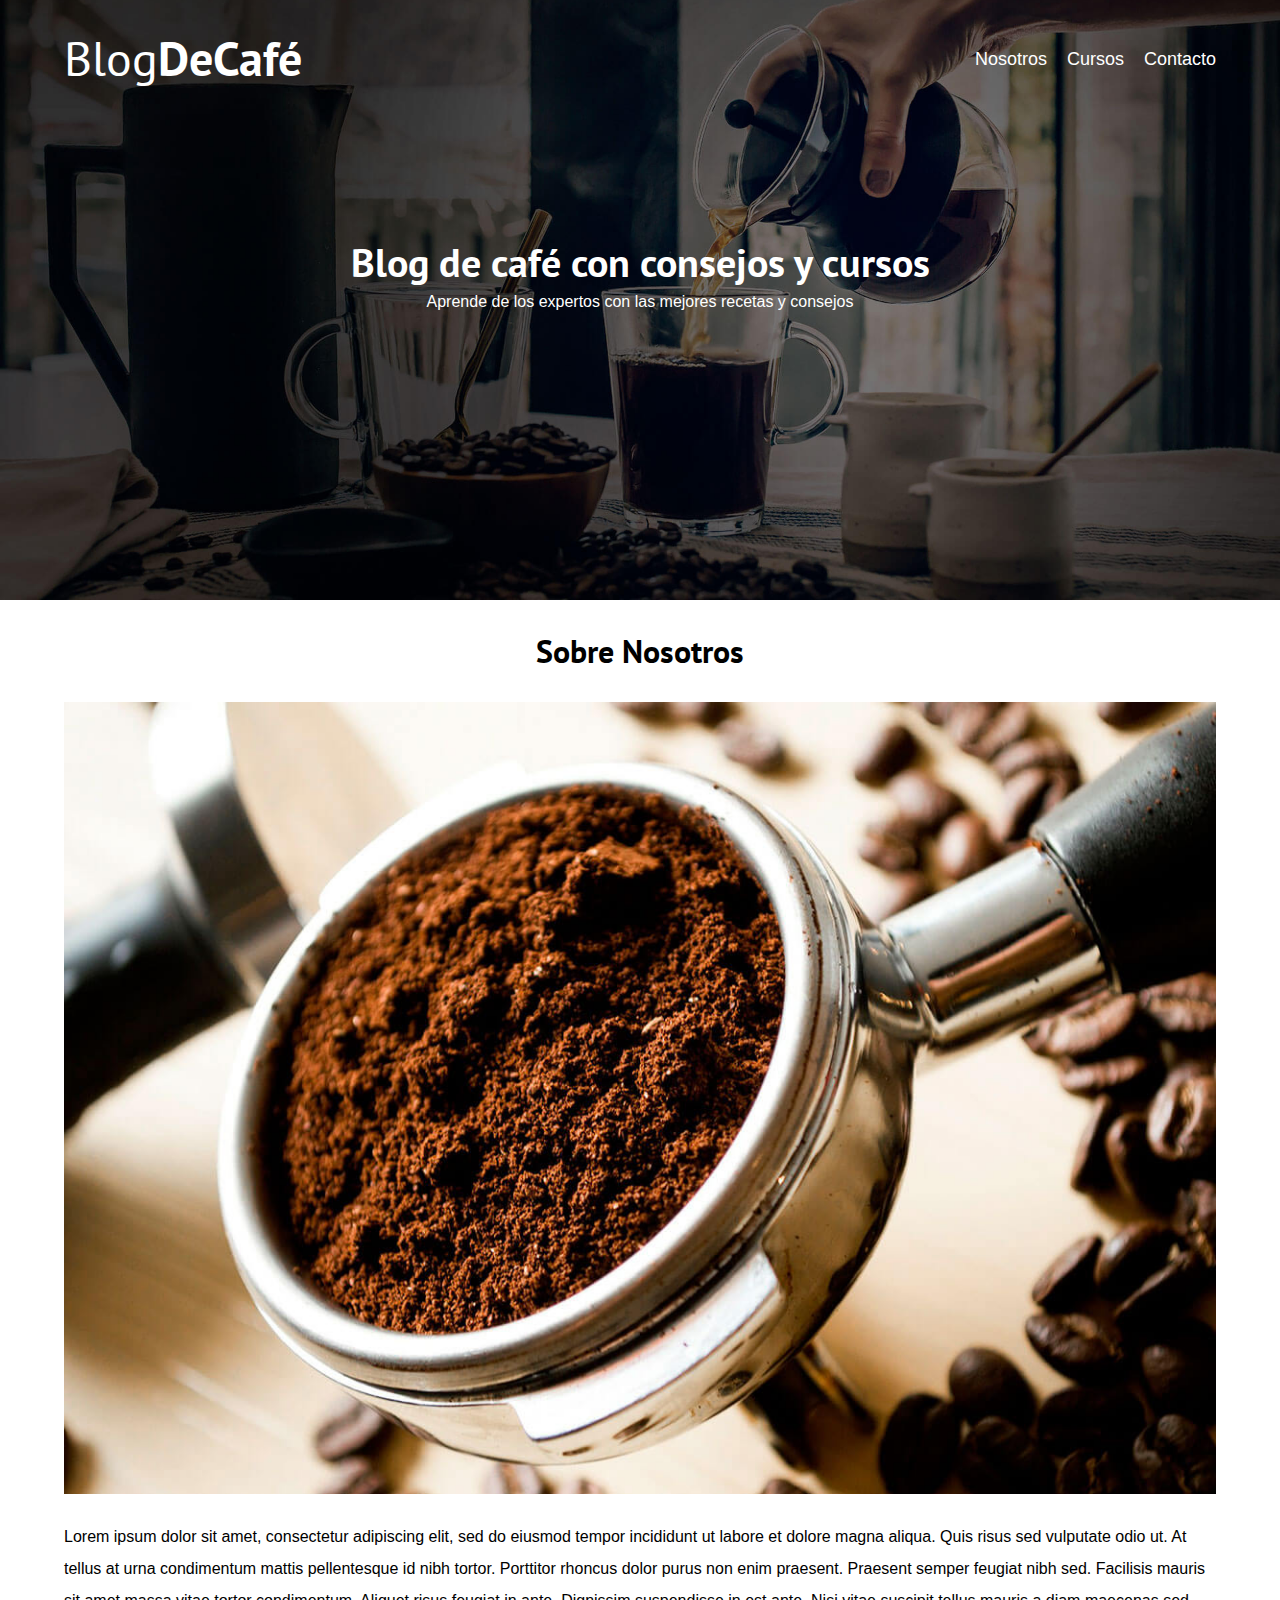
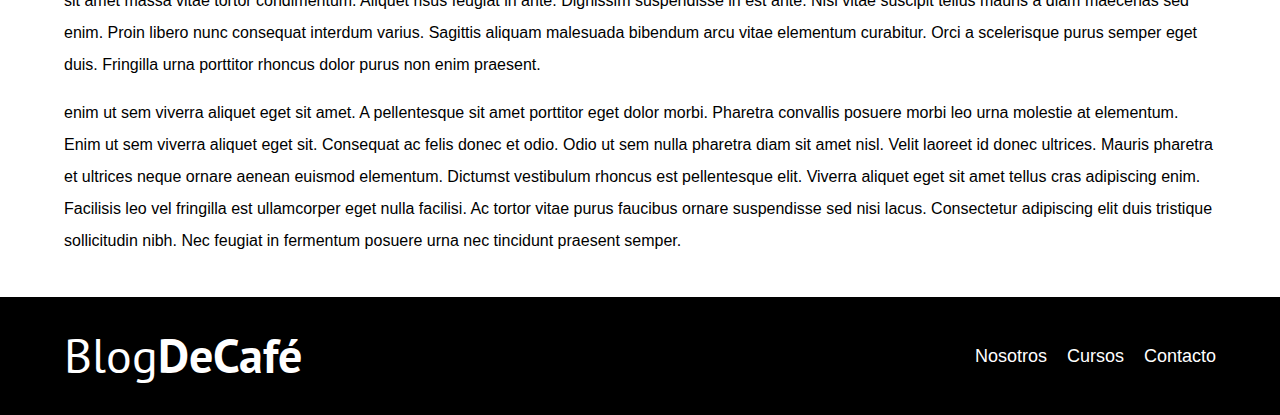
<file: blogdecafe_inicio/entrada.html>
<!DOCTYPE html>
<html lang="en">
<head>
    <meta charset="UTF-8">
    <meta http-equiv="X-UA-Compatible" content="IE=edge">
    <meta name="viewport" content="width=device-width, initial-scale=1.0">
    <title>BlogDeCafe</title>
    <link rel="stylesheet" href="css/normalize.css">
    <link rel="preconnect" href="https://fonts.googleapis.com"><link rel="preconnect" href="https://fonts.gstatic.com" crossorigin>
    <link href="https://fonts.googleapis.com/css2? family=Open+Sans&family=PT+Sans:wght@400;700&display=swap" rel="stylesheet">
    <link rel="stylesheet" href="css/style.css">
</head>
<body>
    
    <header class="header">
        <div class="contenedor">
            <div class="barra">
                <a class="logo" href="index.html">
                    <h1 class="logo__nombre no-margin centrar-texto">Blog<span class="logo__bold">DeCafé</span></h1>
                </a>
                <nav class="navegacion">
                    <a href="nosotros.html" class="navegacion__enlace">Nosotros</a>
                    <a href="cursos.html" class="navegacion__enlace">Cursos</a>
                    <a href="contacto.html" class="navegacion__enlace">Contacto</a>
                </nav>
            </div>
        </div>

        <div class="header__texto">
            <h2 class="no-margin">Blog de café con consejos y cursos</h2>
            <p class="no-margin">Aprende de los expertos con las mejores recetas y consejos</p>
        </div>

    </header>

    <main class="contenedor">
        <h3 class="centrar-texto">Sobre Nosotros</h3>

        <img src="img/blog1.jpg" alt="Imagen de entrada de blog">
        <p>Lorem ipsum dolor sit amet, consectetur adipiscing elit, sed do eiusmod tempor incididunt ut labore et dolore magna aliqua. Quis risus sed vulputate odio ut. At tellus at urna condimentum mattis pellentesque id nibh tortor. Porttitor rhoncus dolor purus non enim praesent. Praesent semper feugiat nibh sed. Facilisis mauris sit amet massa vitae tortor condimentum. Aliquet risus feugiat in ante. Dignissim suspendisse in est ante. Nisi vitae suscipit tellus mauris a diam maecenas sed enim. Proin libero nunc consequat interdum varius. Sagittis aliquam malesuada bibendum arcu vitae elementum curabitur. Orci a scelerisque purus semper eget duis. Fringilla urna porttitor rhoncus dolor purus non enim praesent.</p>
        <p> enim ut sem viverra aliquet eget sit amet. A pellentesque sit amet porttitor eget dolor morbi. Pharetra convallis posuere morbi leo urna molestie at elementum. Enim ut sem viverra aliquet eget sit. Consequat ac felis donec et odio. Odio ut sem nulla pharetra diam sit amet nisl. Velit laoreet id donec ultrices. Mauris pharetra et ultrices neque ornare aenean euismod elementum. Dictumst vestibulum rhoncus est pellentesque elit. Viverra aliquet eget sit amet tellus cras adipiscing enim. Facilisis leo vel fringilla est ullamcorper eget nulla facilisi. Ac tortor vitae purus faucibus ornare suspendisse sed nisi lacus. Consectetur adipiscing elit duis tristique sollicitudin nibh. Nec feugiat in fermentum posuere urna nec tincidunt praesent semper.</p>
        

    </main>    
    <footer class="footer">
        <div class="contenedor">
            <div class="barra">
                <a class="logo" href="index.html">
                    <h1 class="logo__nombre no-margin centrar-texto">Blog<span class="logo__bold">DeCafé</span></h1>
                </a>
                <nav class="navegacion">
                    <a href="nosotros.html" class="navegacion__enlace">Nosotros</a>
                    <a href="cursos.html" class="navegacion__enlace">Cursos</a>
                    <a href="contacto.html" class="navegacion__enlace">Contacto</a>
                </nav>
            </div> 
        </div>
    </footer>
</body>
</html>
</file>
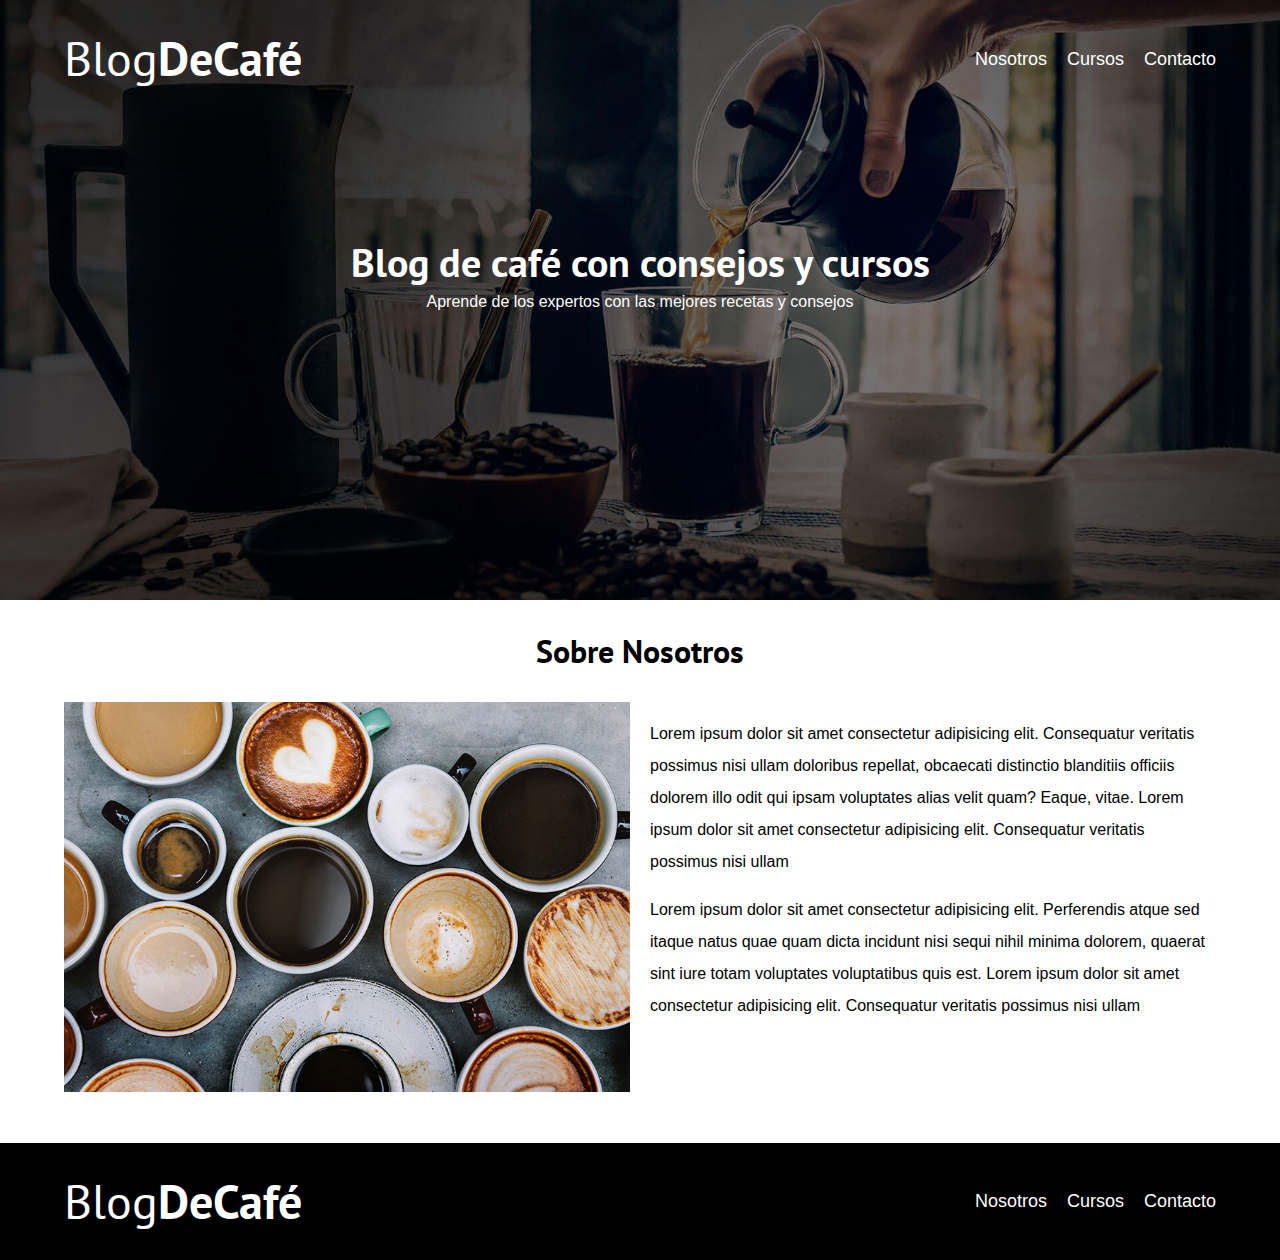
<file: blogdecafe_inicio/nosotros.html>
<!DOCTYPE html>
<html lang="en">
<head>
    <meta charset="UTF-8">
    <meta http-equiv="X-UA-Compatible" content="IE=edge">
    <meta name="viewport" content="width=device-width, initial-scale=1.0">
    <title>BlogDeCafe</title>
    <link rel="stylesheet" href="css/normalize.css">
    <link rel="preconnect" href="https://fonts.googleapis.com"><link rel="preconnect" href="https://fonts.gstatic.com" crossorigin>
    <link href="https://fonts.googleapis.com/css2? family=Open+Sans&family=PT+Sans:wght@400;700&display=swap" rel="stylesheet">
    <link rel="stylesheet" href="css/style.css">
</head>
<body>
    
    <header class="header">
        <div class="contenedor">
            <div class="barra">
                <a class="logo" href="index.html">
                    <h1 class="logo__nombre no-margin centrar-texto">Blog<span class="logo__bold">DeCafé</span></h1>
                </a>
                <nav class="navegacion">
                    <a href="nosotros.html" class="navegacion__enlace">Nosotros</a>
                    <a href="cursos.html" class="navegacion__enlace">Cursos</a>
                    <a href="contacto.html" class="navegacion__enlace">Contacto</a>
                </nav>
            </div>
        </div>

        <div class="header__texto">
            <h2 class="no-margin">Blog de café con consejos y cursos</h2>
            <p class="no-margin">Aprende de los expertos con las mejores recetas y consejos</p>
        </div>

    </header>

    <main class="contenedor">
        <h3 class="centrar-texto">Sobre Nosotros</h3>

        <div class="sobre-nosotros">
            <div class="sobre-nosotros__imagen">
                <img src="img/nosotros.jpg" alt="imagen nosotros">
            </div>
            <div class="sobre-nosotros__texto">
                <p>Lorem ipsum dolor sit amet consectetur adipisicing elit. Consequatur veritatis possimus nisi ullam doloribus repellat, obcaecati distinctio blanditiis officiis dolorem illo odit qui ipsam voluptates alias velit quam? Eaque, vitae. Lorem ipsum dolor sit amet consectetur adipisicing elit. Consequatur veritatis possimus nisi ullam</p>
                <p>Lorem ipsum dolor sit amet consectetur adipisicing elit. Perferendis atque sed itaque natus quae quam dicta incidunt nisi sequi nihil minima dolorem, quaerat sint iure totam voluptates voluptatibus quis est. Lorem ipsum dolor sit amet consectetur adipisicing elit. Consequatur veritatis possimus nisi ullam</p>
            </div>
        </div>
    </main>

    <footer class="footer">
        <div class="contenedor">
            <div class="barra">
                <a class="logo" href="index.html">
                    <h1 class="logo__nombre no-margin centrar-texto">Blog<span class="logo__bold">DeCafé</span></h1>
                </a>
                <nav class="navegacion">
                    <a href="nosotros.html" class="navegacion__enlace">Nosotros</a>
                    <a href="cursos.html" class="navegacion__enlace">Cursos</a>
                    <a href="contacto.html" class="navegacion__enlace">Contacto</a>
                </nav>
            </div> 
        </div>
    </footer>
</body>
</html>
</file>
<file: blogdecafe_fin/css/style.css>
:root {
    --fuenteHeading: 'PT Sans', sans-serif;
    --fuenteParrafos: 'Open Sans', sans-serif;

    --primario: #784D3C;
    --gris: #e1e1e1;
    --blanco: #ffffff;
    --negro: #000000;
}
html {
    box-sizing: border-box;
    font-size: 62.5%; /* 1 rem = 10px */    
}
*, *:before, *:after {
    box-sizing: inherit;
}
body {
    font-family: var(--fuenteParrafos);
    font-size: 1.6rem;
    line-height: 2;
}

/** Globales **/
.contenedor {
    width: min(90%, 120rem);
    margin: 0 auto;
}
a {
    text-decoration: none;
}
h1, h2, h3, h4 {
    font-family: var(--fuenteHeading);
    line-height: 1.2;
}
h1 {
    font-size: 4.8rem;
}
h2 {
    font-size: 4rem;
}
h3 {
    font-size: 3.2rem;
}
h4 {
    font-size: 2.8rem;
}
img {
    max-width: 100%;
}
/** Utilidades **/
.no-margin {
    margin: 0;
}
.no-padding {
    padding: 0;
}
.centrar-texto {
    text-align: center;
}

/** Header **/
.webp .header {
    background-image: url(../img/banner.webp);
}
.no-webp .header {
    background-image: url(../img/banner.jpg);
}
.header {
    height: 60rem;
    background-size: cover;
    background-repeat: no-repeat;
    background-position: center center;
}
.header__texto {
   text-align: center;
   color: var(--blanco);
   margin-top: 5rem;
}
@media (min-width: 768px) {
    .header__texto {
        margin-top: 15rem;
    }
}
.barra {
    padding-top: 4rem;
}

@media (min-width: 768px) {
    .barra {
        display: flex;
        justify-content: space-between;
        align-items: center;
    }
}
.logo {
    color: var(--blanco);
    
}
.logo__nombre {
    font-weight: 400;
}
.logo__bold {
    font-weight: 700;
}
@media (min-width: 768px) {
    .navegacion {
        display: flex;
        gap: 2rem;
    }
}
.navegacion__enlace {
    display: block;
    text-align: center;
    font-size: 1.8rem;
    color: var(--blanco);
}

@media (min-width: 768px) {
    .contenido-principal {
        display: grid;
        grid-template-columns: 2fr 1fr;
        column-gap: 4rem;
    }
}

.entrada {
    border-bottom: 1px solid var(--gris);
    margin-bottom: 2rem;
}
.entrada:last-of-type {
    border: none;
    margin-bottom: 0;
}
.boton {
    display: block;
    font-family: var(--fuenteHeading);
    color: var(--blanco);
    text-align: center;
    padding: 1rem 3rem;
    font-size: 1.8rem;
    text-transform: uppercase;
    font-weight: 700;
    margin-bottom: 2rem;
    border: none;
}

@media (min-width: 768px) {
    .boton {
        display: inline-block;

    }
}
.boton:hover {
    cursor: pointer;
}
.boton--primario {
    background-color: var(--negro);
}
.boton--secundario {
    background-color: var(--primario);
}

.cursos {
    list-style: none;
}

.widget-curso {
    border-bottom: 1px solid var(--gris);
    margin-bottom: 2rem;
}
.widget-curso:last-of-type {
    border: none;
    margin-bottom: 0;
}
.widget-curso__label {
    font-family: var(--fuenteHeading);
    font-weight: bold;
}
.widget-curso__info {
    font-weight: normal;
}
.widget-curso__label,
.widget-curso__info {
    font-size: 2rem;
}

.footer {
    background-color: var(--negro);
    padding-bottom: 3rem;
    margin-top: 4rem;
}

/** Sobre Nosotros **/
@media (min-width: 768px) {
    .sobre-nosotros {
        display: grid;
        grid-template-columns: repeat(2, 1fr);
        column-gap: 2rem;
    }
}

/** Cursos **/
.curso {
    padding: 3rem 0;
    border-bottom: 1px solid var(--gris);
}
@media (min-width: 768px) {
    .curso {
        display: grid;
        grid-template-columns: 1fr 2fr;
        column-gap: 2rem;
    }
}
.curso:last-of-type {
   border: none;
}
.curso__label {
    font-family: var(--fuenteHeading);
    font-weight: bold;
}
.curso__info {
    font-weight: normal;
}
.curso__label,
.curso__info {
    font-size: 2rem;
}

/** Contacto **/
.contacto-bg {
    background-image: url(../img/contacto.jpg);
    height: 40rem;
    background-size: cover;
    background-repeat: no-repeat;
}

.formulario {
    background-color: var(--blanco);
    margin: -5rem auto 0 auto;
    width: 95%;
    padding: 5rem;
}
.campo {
    display: flex;
    margin-bottom: 2rem;
}
.campo__label {
    flex: 0 0 9rem;
    text-align: right;
    padding-right: 2rem;
}
.campo__field {
    flex: 1;
    border: 1px solid var(--gris);
}
.campo__field--textarea {
    height: 20rem;
}
</file>
<file: blogdecafe_inicio/css/style.css>
:root {
    --fuenteHeading: 'PT Sans' , sans-serif;
    --fuenteParrafos: 'Open Sans' , sans-serif;

    --primario: #784D3C;
    --blanco: #ffffff;
    --gris: #e1e1e1; 
    --negro: rgb(0, 0, 0);
}

html {
    box-sizing: border-box;
    font-size: 62.5%; /* 1 rem = 10px */
}

*, *:before, *:after {
    box-sizing: inherit;
}

body {
    font-family: var(--fuenteParrafos);
    font-size: 1.6rem;
    line-height: 2;
}

/* Globales */
.contenedor {
    max-width: 120rem;
    width: 90%;  /* Esto hace que cuando es mas pequeña la imagen, no ocupa hasta el borde de la pantalla*/
    margin: 0 auto;
}
a {
    text-decoration: none;
}
h1, h2, h3, h4 {
    font-family: var(--fuenteHeading);
    line-height: 1.2;
}
h1 {
    font-size: 4.8rem;
}
h2 {
    font-size: 4rem;
}
h3 {
    font-size: 3.2rem;
}
h4 {
    font-size: 2.8rem;
}
img {
    max-width: 100%;
}

/* Utilidades */
.no-margin {
    margin: 0;
}
.no-padding {
    padding: 0;
}
.centrar-texto {
    text-align: center;
}

/* Header */
.header {
    background-image: url(../img/banner.jpg);
    height: 60rem;
    background-size: cover;
    background-repeat: no-repeat;
    background-position: center center;
}
.header__texto {
    text-align: center;
    color: var(--blanco);
    margin-top: 5rem;
}

@media (min-width: 768px) {
    .header__texto {
        margin-top: 15rem;
    }
}

.barra {
    padding-top: 3rem;
}
@media (min-width: 768px) {
    .barra {
        display: flex;
        justify-content: space-between;
        align-items: center;
    }
}

.logo {
    color: var(--blanco);
}
.logo__nombre {
    font-weight: 400;
}
.logo__bold {
    font-weight: 700;
}

@media (min-width: 768px) {
    .navegacion {
        display: flex;
        gap: 2rem;
    }
}
.navegacion__enlace {
    display: block;
    text-align: center;
    font-size: 1.8rem;
    color: var(--blanco);
}

@media (min-width: 768px) {
    .contenido-principal {
        display: grid;
        grid-template-columns: 2fr 1fr;
        column-gap: 4rem;
    }
}
 .entrada {
    border-bottom: 1px solid var(--gris);
    margin-bottom: 2rem;
 }
 /* Con last of type selecciones el ultimo Article */
 .entrada:last-of-type {
    border: none;
    margin-bottom: 0;
 }

.boton {
    display: block;
    font-family: var(--fuenteHeading);
    color: var(--blanco);
    text-align: center;
    padding: 1rem 3rem;
    font-size: 1.8rem;
    text-transform: uppercase;
    font-weight: 700;
    margin-bottom: 2rem;
    border: none;

}
@media (min-width: 768px) {
     .boton {
        display: inline-block;
     }
}
.boton:hover {
    cursor: pointer;
}
.boton--primario {
    background-color: var(--negro);
}
.boton--secundario {
    background-color: var(--primario);
}

.cursos {
    list-style: none;
}
.widget-curso {
    border-bottom: 1px solid var(--gris);
    margin-bottom: 2rem;
}
.widget-curso:last-of-type {
    border: none;
    margin-bottom: 0;
}
.widget-curso__label {
    font-family: var(--fuenteHeading);
    font-weight: bold;
    font-size: 2.4rem;
}
.widget-curso__info {
    font-weight: normal;
    font-size: 2rem;
}

.footer {
    background-color: var(--negro);
    padding-bottom: 3rem;
    margin-top: 4rem;
}

/* Sobre Nosotros*/
@media (min-width: 768px) {
    .sobre-nosotros {
        display: grid;  /* divido en dos columnas del mismo ancho*/
        grid-template-columns: repeat(2, 1fr);
        column-gap: 2rem;
    }
}

/* Cursos */
.curso {
    padding: 3rem 0;
    border-bottom: 1px solid var(--gris);
}
@media (min-width: 768px) {
     .curso {
        display: grid;
        grid-template-columns: 1fr 2fr;
        column-gap: 2rem;
     }
}
.curso:last-of-type {
    border: none;
}

.curso__label {
    font-family: var(--fuenteHeading);
    font-weight: bold;
    font-size: 2.4rem;
}
.curso__info {
    font-weight: normal;
    font-size: 2rem;
}

/* Contacto */
.contacto-bg {
    background-image: url(../img/contacto.jpg);
    height: 40rem;
    background-size: cover;
    background-repeat: no-repeat;
}

/* Formulario */
.formulario {
    background-color: var(--blanco);
    margin: -5rem auto 0 auto;
    width: 95%;
    padding: 5rem;
}
.campo {
    display: flex;
    margin-bottom: 2rem;
}
.campo__label {
    flex: 0 0 9rem;
    text-align: right;
    padding-right: 2rem;
}
.campo__field {
    flex: 1;

}
.campo__field--textarea {
    height: 20rem;
}
</file>
